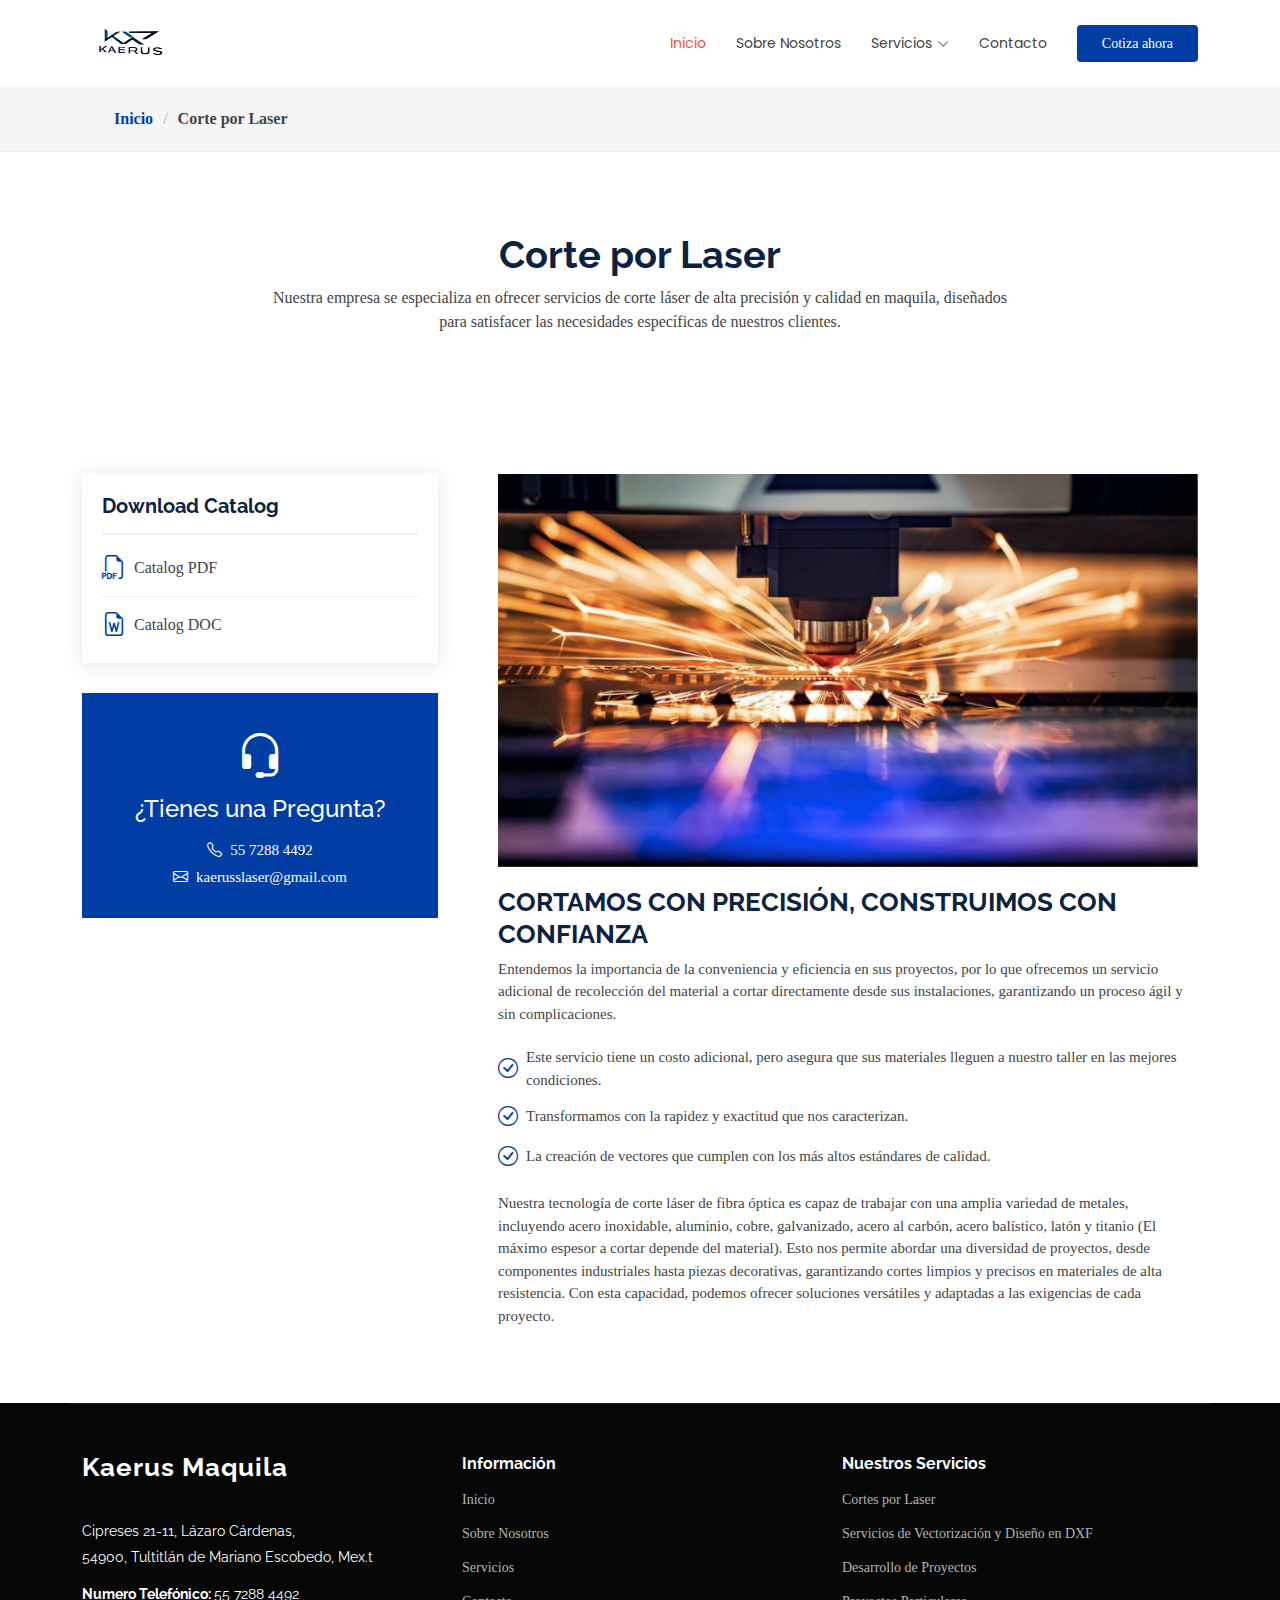
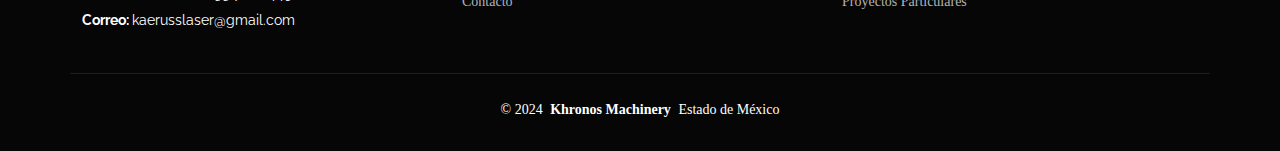
<file: corte_laser.html>
<!DOCTYPE html>
<html lang="en">

<head>
  <meta charset="utf-8">
  <meta content="width=device-width, initial-scale=1.0" name="viewport">
  <title>Service Details - Multi Bootstrap Template</title>
  <meta name="description" content="">
  <meta name="keywords" content="">

  <!-- Favicons -->
  <link href="assets/img/favicon.png" rel="icon">
  <link href="assets/img/apple-touch-icon.png" rel="apple-touch-icon">

  <!-- Fonts -->
  <link href="https://fonts.googleapis.com" rel="preconnect">
  <link href="https://fonts.gstatic.com" rel="preconnect" crossorigin>
  <link href="https://fonts.googleapis.com/css2?family=Roboto:ital,wght@0,100;0,300;0,400;0,500;0,700;0,900;1,100;1,300;1,400;1,500;1,700;1,900&family=Poppins:ital,wght@0,100;0,200;0,300;0,400;0,500;0,600;0,700;0,800;0,900;1,100;1,200;1,300;1,400;1,500;1,600;1,700;1,800;1,900&family=Raleway:ital,wght@0,100;0,200;0,300;0,400;0,500;0,600;0,700;0,800;0,900;1,100;1,200;1,300;1,400;1,500;1,600;1,700;1,800;1,900&display=swap" rel="stylesheet">

  <!-- Vendor CSS Files -->
  <link href="assets/vendor/bootstrap/css/bootstrap.min.css" rel="stylesheet">
  <link href="assets/vendor/bootstrap-icons/bootstrap-icons.css" rel="stylesheet">
  <link href="assets/vendor/aos/aos.css" rel="stylesheet">
  <link href="assets/vendor/swiper/swiper-bundle.min.css" rel="stylesheet">
  <link href="assets/vendor/glightbox/css/glightbox.min.css" rel="stylesheet">

  <!-- Main CSS File -->
  <link href="assets/css/main.css" rel="stylesheet">

  <!-- =======================================================
  * Template Name: Multi
  * Template URL: https://bootstrapmade.com/multi-responsive-bootstrap-template/
  * Updated: Aug 07 2024 with Bootstrap v5.3.3
  * Author: BootstrapMade.com
  * License: https://bootstrapmade.com/license/
  ======================================================== -->
</head>

<body class="service-details-page">

  <header id="header" class="header d-flex align-items-center sticky-top">
    <div class="container-fluid container-xl position-relative d-flex align-items-center">

      <a href="index.html" class="logo d-flex align-items-center me-auto">
        <!-- Uncomment the line below if you also wish to use an image logo -->
        <!-- <img src="assets/img/logo.png" alt=""> -->
        <img src="assets/img/1/logo_Kaerus-removebg-preview.png" alt="Logo Kaerus" width="100"  >
      </a>

      <nav id="navmenu" class="navmenu">
        <ul>
          <li><a href="index.html#hero" class="active">Inicio</a></li>
          <li><a href="index.html#about">Sobre Nosotros</a></li>
          <li class="dropdown"><a href="index.html#services"><span>Servicios</span> <i class="bi bi-chevron-down toggle-dropdown"></i></a>
            <ul>
              <li><a href="corte_laser.html">Corte por Laser</a></li>
              <li><a href="vectorizacion.html">Servicios de Vectorización y Diseño en DXF</a></li>
              <li><a href="desarrollo.html">Desarrollo de Proyectos</a></li>
              <li><a href="particulares.html">Proyectos Particulares</a></li>
            </ul>
          </li>
          <li><a href="index.html#contact">Contacto</a></li>
        </ul>
        <i class="mobile-nav-toggle d-xl-none bi bi-list"></i>
      </nav>
      <a class="btn-getstarted" href="cotiza.html">Cotiza ahora</a>
    </div>
  </header>

  <main class="main">

    <!-- Page Title -->
    <div class="page-title" data-aos="fade">
      <nav class="breadcrumbs">
        <div class="container">
          <ol>
            <li><a href="index.html">Inicio</a></li>
            <li class="current">Corte por Laser</li>
          </ol>
        </div>
      </nav>
      <div class="heading">
        <div class="container">
          <div class="row d-flex justify-content-center text-center">
            <div class="col-lg-8">
              <h1>Corte por Laser</h1>
              <p class="mb-0">Nuestra empresa se especializa en ofrecer servicios de corte láser de alta precisión y calidad en maquila, diseñados para satisfacer las necesidades específicas de nuestros clientes.</p>
            </div>
          </div>
        </div>
      </div>
    </div><!-- End Page Title -->

    <!-- Service Details Section -->
    <section id="service-details" class="service-details section">

      <div class="container">

        <div class="row gy-5">

          <div class="col-lg-4" data-aos="fade-up" data-aos-delay="100">

            <div class="service-box">
              <h4>Download Catalog</h4>
              <div class="download-catalog">
                <a href="#"><i class="bi bi-filetype-pdf"></i><span>Catalog PDF</span></a>
                <a href="#"><i class="bi bi-file-earmark-word"></i><span>Catalog DOC</span></a>
              </div>
            </div><!-- End Services List -->

            <div class="help-box d-flex flex-column justify-content-center align-items-center">
              <i class="bi bi-headset help-icon"></i>
              <h4>¿Tienes una Pregunta?</h4>
              <p class="d-flex align-items-center mt-2 mb-0"><i class="bi bi-telephone me-2"></i> <span>55 7288 4492</span></p>
              <p class="d-flex align-items-center mt-1 mb-0"><i class="bi bi-envelope me-2"></i> <a href="mailto:contact@example.com"> kaerusslaser@gmail.com</a></p>
            </div>

          </div>

          <div class="col-lg-8 ps-lg-5" data-aos="fade-up" data-aos-delay="200">
            <img src="assets/img/1/carrusel_inicio.jpg" alt="" class="img-fluid services-img">
            <h3>CORTAMOS CON PRECISIÓN, CONSTRUIMOS CON CONFIANZA</h3>
            <p>
              Entendemos la importancia de la conveniencia y eficiencia en sus proyectos, por lo que ofrecemos un servicio adicional de recolección del material a cortar directamente desde sus instalaciones, garantizando un proceso ágil y sin complicaciones. 
            </p>
            <ul>
              <li><i class="bi bi-check-circle"></i> <span>Este servicio tiene un costo adicional, pero asegura que sus materiales lleguen a nuestro taller en las mejores condiciones.</span></li>
              <li><i class="bi bi-check-circle"></i> <span>Transformamos con la rapidez y exactitud que nos caracterizan.</span></li>
              <li><i class="bi bi-check-circle"></i> <span>La creación de vectores que cumplen con los más altos estándares de calidad.</span></li>
            </ul>
            <p>
              Nuestra tecnología de corte láser de fibra óptica es capaz de trabajar con una amplia variedad de metales, incluyendo acero inoxidable, aluminio, cobre, galvanizado, acero al carbón, acero balístico, latón y titanio (El máximo espesor a cortar depende del material). Esto nos permite abordar una diversidad de proyectos, desde componentes industriales hasta piezas decorativas, garantizando cortes limpios y precisos en materiales de alta resistencia. Con esta capacidad, podemos ofrecer soluciones versátiles y adaptadas a las exigencias de cada proyecto.
            </p>
            
          </div>

        </div>

      </div>

    </section><!-- /Service Details Section -->

  </main>

  <footer id="footer" class="footer dark-background">

    <div class="container footer-top">
      <div class="row gy-4">
        <div class="col-lg-4 col-md-4 footer-about">
          <a href="index.html" class="logo d-flex align-items-center">
            <span class="sitename">Kaerus Maquila</span>
          </a>
          <div class="footer-contact pt-3">
            <p>Cipreses 21-11, Lázaro Cárdenas,</p>
            <p>54900, Tultitlán de Mariano Escobedo, Mex.t</p>
            <p class="mt-3"><strong>Numero Telefónico: </strong> <span> 55 7288 4492</span></p>
            <p><strong>Correo: </strong> <span>kaerusslaser@gmail.com</span></p>
          </div>
        </div>

        <div class="col-lg-4 col-md-4 footer-links">
          <h4>Información</h4>
          <ul>
            <li><a href="index.html#hero">Inicio</a></li>
            <li><a href="index.html#about">Sobre Nosotros</a></li>
            <li><a href="index.html#services">Servicios</a></li>
            <li><a href="index.html#contact">Contacto</a></li>
          </ul>
        </div>

        <div class="col-lg-4 col-md-4 footer-links">
          <h4>Nuestros Servicios</h4>
          <ul>
            <li><a href="corte_laser.html">Cortes por Laser</a></li>
            <li><a href="vectorizacion.html">Servicios de Vectorización y Diseño en DXF</a></li>
            <li><a href="desarrollo.html">Desarrollo de Proyectos</a></li>
            <li><a href="particulares.html">Proyectos Particulares</a></li>
          </ul>
        </div>


      </div>
    </div>

    <div class="container copyright text-center mt-4">
      <p>© <span>2024</span> <strong class="px-1 sitename">Khronos Machinery</strong> <span>Estado de México</span></p>
      <div class="credits">
        <!-- All the links in the footer should remain intact. -->
        <!-- You can delete the links only if you've purchased the pro version. -->
        <!-- Licensing information: https://bootstrapmade.com/license/ -->
        <!-- Purchase the pro version with working PHP/AJAX contact form: [buy-url] -->
      </div>
    </div>

  </footer>

  <!-- Scroll Top -->
  <a href="#" id="scroll-top" class="scroll-top d-flex align-items-center justify-content-center"><i class="bi bi-arrow-up-short"></i></a>

  <!-- Preloader -->
  <div id="preloader">
    <div></div>
    <div></div>
    <div></div>
    <div></div>
  </div>

  <!-- Vendor JS Files -->
  <script src="assets/vendor/bootstrap/js/bootstrap.bundle.min.js"></script>
  <script src="assets/vendor/php-email-form/validate.js"></script>
  <script src="assets/vendor/aos/aos.js"></script>
  <script src="assets/vendor/purecounter/purecounter_vanilla.js"></script>
  <script src="assets/vendor/swiper/swiper-bundle.min.js"></script>
  <script src="assets/vendor/glightbox/js/glightbox.min.js"></script>
  <script src="assets/vendor/imagesloaded/imagesloaded.pkgd.min.js"></script>
  <script src="assets/vendor/isotope-layout/isotope.pkgd.min.js"></script>

  <!-- Main JS File -->
  <script src="assets/js/main.js"></script>

</body>

</html>
</file>
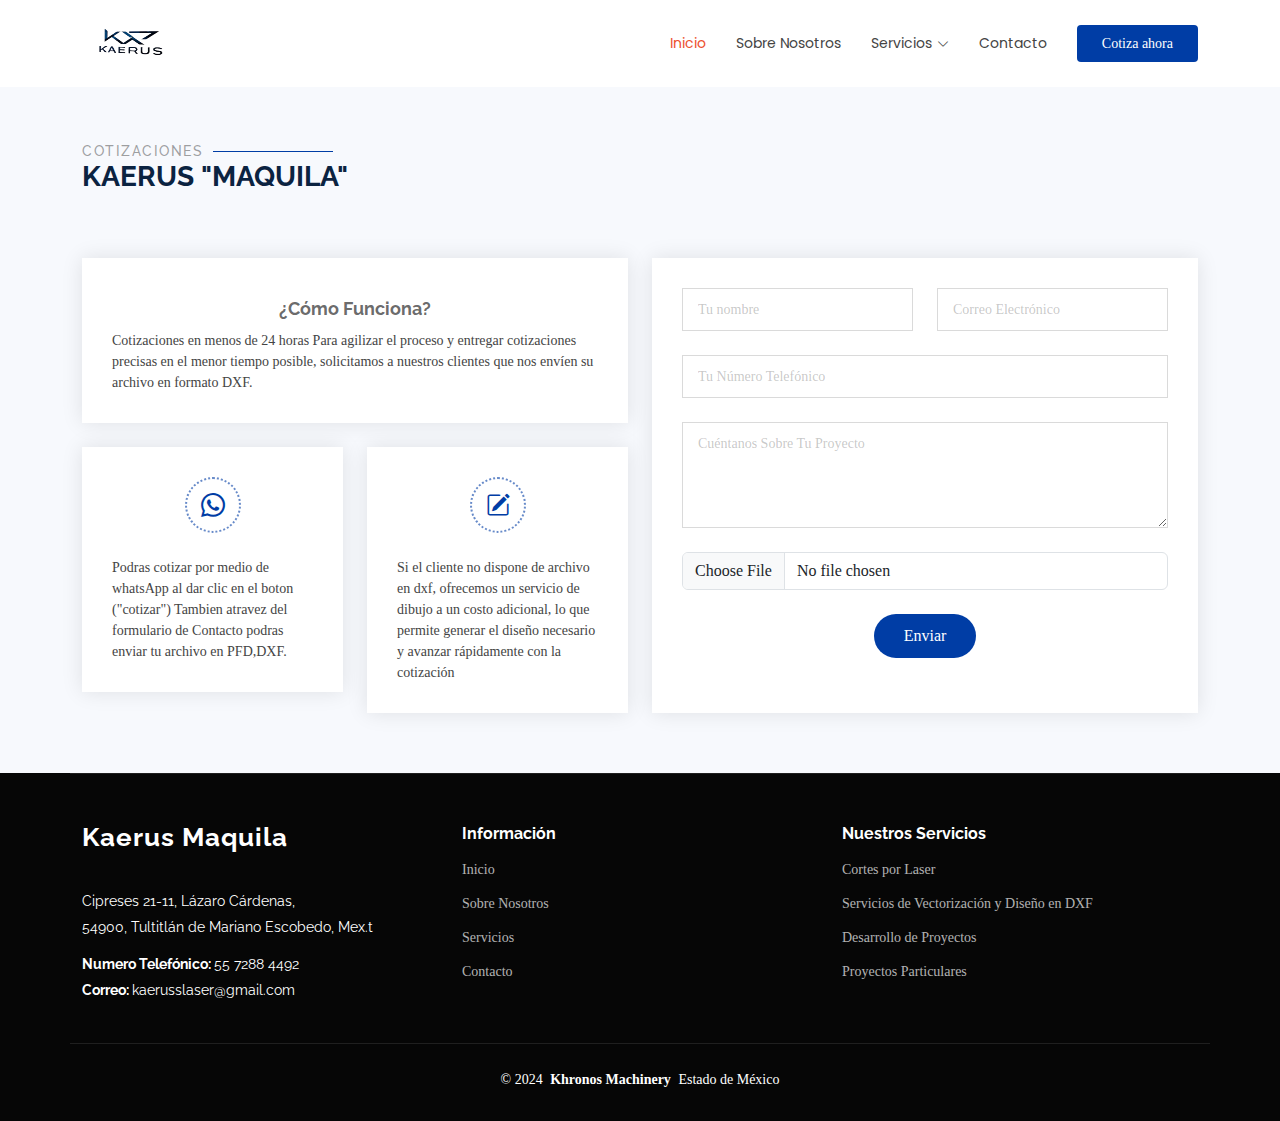
<file: cotiza.html>
<!DOCTYPE html>
<html lang="en">

<head>
  <meta charset="utf-8">
  <meta content="width=device-width, initial-scale=1.0" name="viewport">
  <title>Khronos</title>
  <meta name="description" content="">
  <meta name="keywords" content="">

  <!-- Favicons -->
  <link href="assets/img/favicon.png" rel="icon">
  <link href="assets/img/apple-touch-icon.png" rel="apple-touch-icon">

  <!-- Fonts -->
  <link href="https://fonts.googleapis.com" rel="preconnect">
  <link href="https://fonts.gstatic.com" rel="preconnect" crossorigin>
  <link href="https://fonts.googleapis.com/css2?family=Roboto:ital,wght@0,100;0,300;0,400;0,500;0,700;0,900;1,100;1,300;1,400;1,500;1,700;1,900&family=Poppins:ital,wght@0,100;0,200;0,300;0,400;0,500;0,600;0,700;0,800;0,900;1,100;1,200;1,300;1,400;1,500;1,600;1,700;1,800;1,900&family=Raleway:ital,wght@0,100;0,200;0,300;0,400;0,500;0,600;0,700;0,800;0,900;1,100;1,200;1,300;1,400;1,500;1,600;1,700;1,800;1,900&display=swap" rel="stylesheet">

  <!-- Vendor CSS Files -->
  <link href="assets/vendor/bootstrap/css/bootstrap.min.css" rel="stylesheet">
  <link href="assets/vendor/bootstrap-icons/bootstrap-icons.css" rel="stylesheet">
  <link href="assets/vendor/aos/aos.css" rel="stylesheet">
  <link href="assets/vendor/swiper/swiper-bundle.min.css" rel="stylesheet">
  <link href="assets/vendor/glightbox/css/glightbox.min.css" rel="stylesheet">

  <!-- Main CSS File -->
  <link href="assets/css/main.css" rel="stylesheet">

  <!-- =======================================================
  * Template Name: Multi
  * Template URL: https://bootstrapmade.com/multi-responsive-bootstrap-template/
  * Updated: Aug 07 2024 with Bootstrap v5.3.3
  * Author: BootstrapMade.com
  * License: https://bootstrapmade.com/license/
  ======================================================== -->
</head>

<body class="index-page">

    <header id="header" class="header d-flex align-items-center sticky-top">
        <div class="container-fluid container-xl position-relative d-flex align-items-center">
    
          <a href="index.html" class="logo d-flex align-items-center me-auto">
            <!-- Uncomment the line below if you also wish to use an image logo -->
            <!-- <img src="assets/img/logo.png" alt=""> -->
            <img src="assets/img/1/logo_Kaerus-removebg-preview.png" alt="Logo Kaerus" width="100" >
          </a>
    
          <nav id="navmenu" class="navmenu">
            <ul>
              <li><a href="index.html#hero" class="active">Inicio</a></li>
              <li><a href="index.html#about">Sobre Nosotros</a></li>
              <li class="dropdown"><a href="index.html#services"><span>Servicios</span> <i class="bi bi-chevron-down toggle-dropdown"></i></a>
                <ul>
                  <li><a href="corte_laser.html">Corte por Laser</a></li>
                  <li><a href="vectorizacion.html">Servicios de Vectorización y Diseño en DXF</a></li>
                  <li><a href="desarrollo.html">Desarrollo de Proyectos</a></li>
                  <li><a href="particulares.html">Proyectos Particulares</a></li>
                </ul>
              </li>
              <li><a href="index.html#contact">Contacto</a></li>
            </ul>
            <i class="mobile-nav-toggle d-xl-none bi bi-list"></i>
          </nav>
          <a class="btn-getstarted" href="cotiza.html">Cotiza ahora</a>
        </div>
    </header>

  <main class="main">

    <!-- seccion cotiza -->
    <section id="cotiza" class="contact section light-background">

      <!-- Section Title -->
      <div class="container section-title" data-aos="fade-up">
        <h2>Cotizaciones</h2>
        <div><span>Kaerus "Maquila"</span> <span class="description-title"></span></div>
      </div><!-- End Section Title -->

      <div class="container" data-aos="fade-up" data-aos-delay="100">

        <div class="row gy-4">
          <div class="col-lg-6 ">
            <div class="row gy-4">

              <div class="col-lg-12">
                <div class="info-item d-flex flex-column justify-content-center align-items-center" data-aos="fade-up" data-aos-delay="200" style="padding: 30px; ">
                  <h3>¿Cómo Funciona?</h3>
                  <p>Cotizaciones en menos de 24 horas Para agilizar el proceso y entregar cotizaciones precisas en el menor tiempo posible, solicitamos a nuestros clientes que nos envíen su archivo en formato DXF.</p>
                </div>
              </div><!-- End Info Item -->

              <div class="col-md-6">
                <div class="info-item d-flex flex-column justify-content-center align-items-center" data-aos="fade-up" data-aos-delay="300" style="padding: 30px; ">
                  <i class="bi bi-whatsapp"></i>
                  <br>
                  <p>Podras cotizar por medio de whatsApp al dar clic en el boton ("cotizar") Tambien atravez del formulario de Contacto podras enviar tu archivo en PFD,DXF.</p>
                </div>
              </div><!-- End Info Item -->

              <div class="col-md-6">
                <div class="info-item d-flex flex-column justify-content-center align-items-center" data-aos="fade-up" data-aos-delay="400" style="padding: 30px; ">
                  <i class="bi bi-pencil-square"></i>
                  <br>
                  <p>Si el cliente no dispone de archivo en dxf, ofrecemos un servicio de dibujo a un costo adicional, lo que permite generar el diseño necesario y avanzar rápidamente con la cotización</p>
                </div>
              </div><!-- End Info Item -->

            </div>
          </div>

          <div class="col-lg-6">
            <form action="forms/contact.php" method="post" class="php-email-form" data-aos="fade-up" data-aos-delay="500" enctype="multipart/form-data">
              <div class="row gy-4">
          
                <div class="col-md-6">
                  <input type="text" name="name" class="form-control" placeholder="Tu nombre" required="">
                </div>
          
                <div class="col-md-6">
                  <input type="email" class="form-control" name="email" placeholder="Correo Electrónico" required="">
                </div>
          
                <div class="col-md-12">
                  <input type="text" class="form-control" name="subject" placeholder="Tu Número Telefónico" required="">
                </div>
          
                <div class="col-md-12">
                  <textarea class="form-control" name="message" rows="4" placeholder="Cuéntanos Sobre Tu Proyecto" required=""></textarea>
                </div>
          
                <div class="col-md-12">
                  <input type="file" class="form-control" name="attachment">
                </div>
          
                <div class="col-md-12 text-center">
                  <div class="loading">Cargando...</div>
                  <div class="error-message"></div>
                  <div class="sent-message">¡Tu mensaje ha sido enviado! ¡Gracias!</div>
          
                  <button type="submit">Enviar</button>
                </div>
          
              </div>
            </form>
          </div><!-- End Contact Form -->

        </div>

      </div>

    </section><!-- /FIn de seccion de cotiza -->

  </main>

  <footer id="footer" class="footer dark-background">

    <div class="container footer-top">
      <div class="row gy-4">
        <div class="col-lg-4 col-md-4 footer-about">
          <a href="index.html" class="logo d-flex align-items-center">
            <span class="sitename">Kaerus Maquila</span>
          </a>
          <div class="footer-contact pt-3">
            <p>Cipreses 21-11, Lázaro Cárdenas,</p>
            <p>54900, Tultitlán de Mariano Escobedo, Mex.t</p>
            <p class="mt-3"><strong>Numero Telefónico: </strong> <span> 55 7288 4492</span></p>
            <p><strong>Correo: </strong> <span>kaerusslaser@gmail.com</span></p>
          </div>
        </div>

        <div class="col-lg-4 col-md-4 footer-links">
          <h4>Información</h4>
          <ul>
            <li><a href="index.html#hero">Inicio</a></li>
            <li><a href="index.html#about">Sobre Nosotros</a></li>
            <li><a href="index.html#services">Servicios</a></li>
            <li><a href="index.html#contact">Contacto</a></li>
          </ul>
        </div>

        <div class="col-lg-4 col-md-4 footer-links">
          <h4>Nuestros Servicios</h4>
          <ul>
            <li><a href="corte_laser.html">Cortes por Laser</a></li>
            <li><a href="vectorizacion.html">Servicios de Vectorización y Diseño en DXF</a></li>
            <li><a href="desarrollo.html">Desarrollo de Proyectos</a></li>
            <li><a href="particulares.html">Proyectos Particulares</a></li>
          </ul>
        </div>


      </div>
    </div>

    <div class="container copyright text-center mt-4">
      <p>© <span>2024</span> <strong class="px-1 sitename">Khronos Machinery</strong> <span>Estado de México</span></p>
      <div class="credits">
        <!-- All the links in the footer should remain intact. -->
        <!-- You can delete the links only if you've purchased the pro version. -->
        <!-- Licensing information: https://bootstrapmade.com/license/ -->
        <!-- Purchase the pro version with working PHP/AJAX contact form: [buy-url] -->
      </div>
    </div>

  </footer>

  <!-- Scroll Top -->
  <a href="#" id="scroll-top" class="scroll-top d-flex align-items-center justify-content-center"><i class="bi bi-arrow-up-short"></i></a>

  <!-- Preloader -->
  <div id="preloader">
    <div></div>
    <div></div>
    <div></div>
    <div></div>
  </div>

  <!-- Vendor JS Files -->
  <script src="assets/vendor/bootstrap/js/bootstrap.bundle.min.js"></script>
  <script src="assets/vendor/php-email-form/validate.js"></script>
  <script src="assets/vendor/aos/aos.js"></script>
  <script src="assets/vendor/purecounter/purecounter_vanilla.js"></script>
  <script src="assets/vendor/swiper/swiper-bundle.min.js"></script>
  <script src="assets/vendor/glightbox/js/glightbox.min.js"></script>
  <script src="assets/vendor/imagesloaded/imagesloaded.pkgd.min.js"></script>
  <script src="assets/vendor/isotope-layout/isotope.pkgd.min.js"></script>

  <!-- Main JS File -->
  <script src="assets/js/main.js"></script>

</body>

</html>
</file>
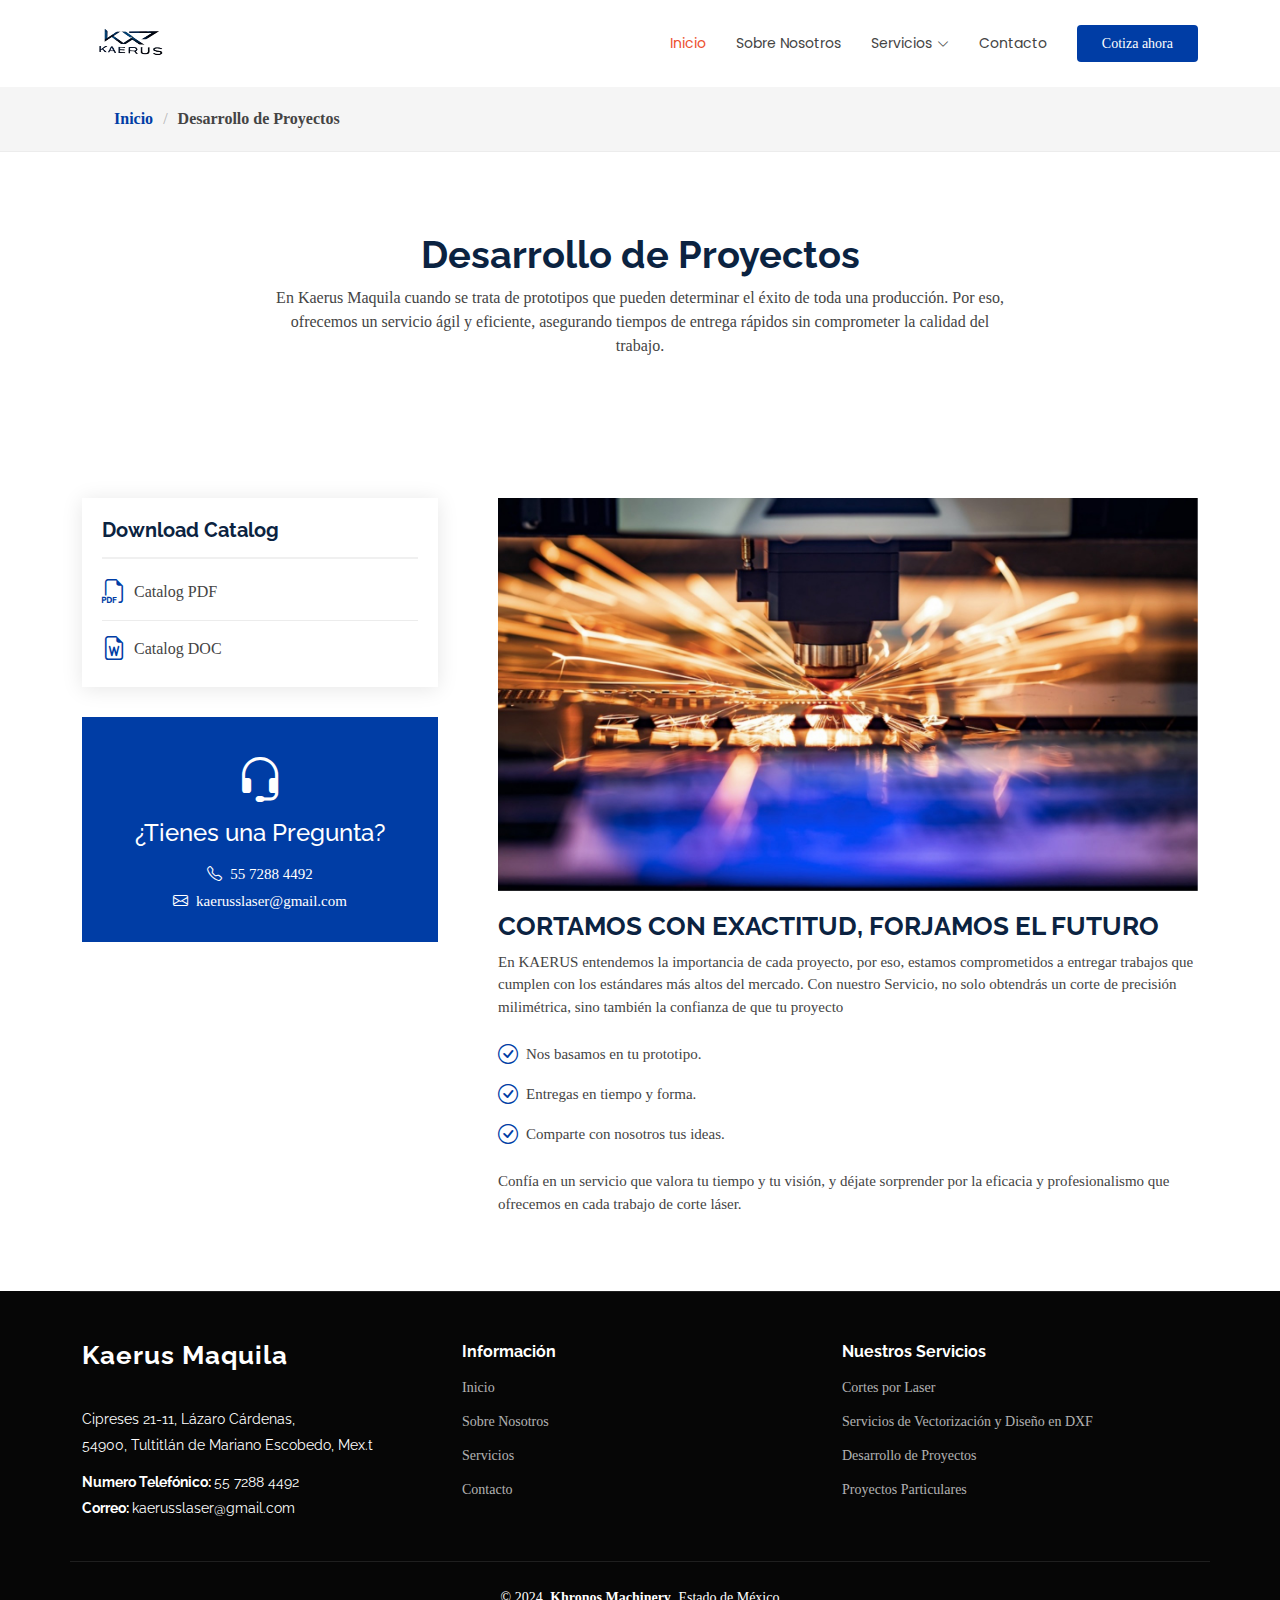
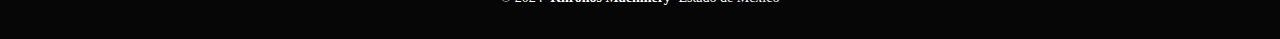
<file: desarrollo.html>
<!DOCTYPE html>
<html lang="en">

<head>
  <meta charset="utf-8">
  <meta content="width=device-width, initial-scale=1.0" name="viewport">
  <title>Service Details - Multi Bootstrap Template</title>
  <meta name="description" content="">
  <meta name="keywords" content="">

  <!-- Favicons -->
  <link href="assets/img/favicon.png" rel="icon">
  <link href="assets/img/apple-touch-icon.png" rel="apple-touch-icon">

  <!-- Fonts -->
  <link href="https://fonts.googleapis.com" rel="preconnect">
  <link href="https://fonts.gstatic.com" rel="preconnect" crossorigin>
  <link href="https://fonts.googleapis.com/css2?family=Roboto:ital,wght@0,100;0,300;0,400;0,500;0,700;0,900;1,100;1,300;1,400;1,500;1,700;1,900&family=Poppins:ital,wght@0,100;0,200;0,300;0,400;0,500;0,600;0,700;0,800;0,900;1,100;1,200;1,300;1,400;1,500;1,600;1,700;1,800;1,900&family=Raleway:ital,wght@0,100;0,200;0,300;0,400;0,500;0,600;0,700;0,800;0,900;1,100;1,200;1,300;1,400;1,500;1,600;1,700;1,800;1,900&display=swap" rel="stylesheet">

  <!-- Vendor CSS Files -->
  <link href="assets/vendor/bootstrap/css/bootstrap.min.css" rel="stylesheet">
  <link href="assets/vendor/bootstrap-icons/bootstrap-icons.css" rel="stylesheet">
  <link href="assets/vendor/aos/aos.css" rel="stylesheet">
  <link href="assets/vendor/swiper/swiper-bundle.min.css" rel="stylesheet">
  <link href="assets/vendor/glightbox/css/glightbox.min.css" rel="stylesheet">

  <!-- Main CSS File -->
  <link href="assets/css/main.css" rel="stylesheet">

  <!-- =======================================================
  * Template Name: Multi
  * Template URL: https://bootstrapmade.com/multi-responsive-bootstrap-template/
  * Updated: Aug 07 2024 with Bootstrap v5.3.3
  * Author: BootstrapMade.com
  * License: https://bootstrapmade.com/license/
  ======================================================== -->
</head>

<body class="service-details-page">

  <header id="header" class="header d-flex align-items-center sticky-top">
    <div class="container-fluid container-xl position-relative d-flex align-items-center">

      <a href="index.html" class="logo d-flex align-items-center me-auto">
        <!-- Uncomment the line below if you also wish to use an image logo -->
        <!-- <img src="assets/img/logo.png" alt=""> -->
        <img src="assets/img/1/logo_Kaerus-removebg-preview.png" alt="Logo Kaerus" width="100"  >
      </a>

      <nav id="navmenu" class="navmenu">
        <ul>
          <li><a href="index.html#hero" class="active">Inicio</a></li>
          <li><a href="index.html#about">Sobre Nosotros</a></li>
          <li class="dropdown"><a href="index.html#services"><span>Servicios</span> <i class="bi bi-chevron-down toggle-dropdown"></i></a>
            <ul>
              <li><a href="corte_laser.html">Corte por Laser</a></li>
              <li><a href="vectorizacion.html">Servicios de Vectorización y Diseño en DXF</a></li>
              <li><a href="desarrollo.html">Desarrollo de Proyectos</a></li>
              <li><a href="particulares.html">Proyectos Particulares</a></li>
            </ul>
          </li>
          <li><a href="index.html#contact">Contacto</a></li>
        </ul>
        <i class="mobile-nav-toggle d-xl-none bi bi-list"></i>
      </nav>
      <a class="btn-getstarted" href="cotiza.html">Cotiza ahora</a>
    </div>
  </header>

  <main class="main">

    <!-- Page Title -->
    <div class="page-title" data-aos="fade">
      <nav class="breadcrumbs">
        <div class="container">
          <ol>
            <li><a href="index.html">Inicio</a></li>
            <li class="current">Desarrollo de Proyectos</li>
          </ol>
        </div>
      </nav>
      <div class="heading">
        <div class="container">
          <div class="row d-flex justify-content-center text-center">
            <div class="col-lg-8">
              <h1>Desarrollo de Proyectos</h1>
              <p class="mb-0">En Kaerus Maquila cuando se trata de prototipos que pueden determinar el éxito de toda una producción. Por eso, ofrecemos un servicio ágil y eficiente, asegurando tiempos de entrega rápidos sin comprometer la calidad del trabajo.
              </p>
            </div>
          </div>
        </div>
      </div>
    </div><!-- End Page Title -->

    <!-- Service Details Section -->
    <section id="service-details" class="service-details section">

      <div class="container">

        <div class="row gy-5">

          <div class="col-lg-4" data-aos="fade-up" data-aos-delay="100">

            <div class="service-box">
              <h4>Download Catalog</h4>
              <div class="download-catalog">
                <a href="#"><i class="bi bi-filetype-pdf"></i><span>Catalog PDF</span></a>
                <a href="#"><i class="bi bi-file-earmark-word"></i><span>Catalog DOC</span></a>
              </div>
            </div><!-- End Services List -->

            <div class="help-box d-flex flex-column justify-content-center align-items-center">
              <i class="bi bi-headset help-icon"></i>
              <h4>¿Tienes una Pregunta?</h4>
              <p class="d-flex align-items-center mt-2 mb-0"><i class="bi bi-telephone me-2"></i> <span>55 7288 4492</span></p>
              <p class="d-flex align-items-center mt-1 mb-0"><i class="bi bi-envelope me-2"></i> <a href="mailto:contact@example.com"> kaerusslaser@gmail.com</a></p>
            </div>

          </div>

          <div class="col-lg-8 ps-lg-5" data-aos="fade-up" data-aos-delay="200">
            <img src="assets/img/1/carrusel_inicio.jpg" alt="" class="img-fluid services-img">
            <h3>CORTAMOS CON EXACTITUD, FORJAMOS EL FUTURO </h3>
            <p>
              En KAERUS entendemos la importancia de cada proyecto, por eso, estamos comprometidos a entregar trabajos que cumplen con los estándares más altos del mercado. Con nuestro Servicio, no solo obtendrás un corte de precisión milimétrica, sino también la confianza de que tu proyecto 
            </p>
            <ul>
              <li><i class="bi bi-check-circle"></i> <span>Nos basamos en tu prototipo.</span></li>
              <li><i class="bi bi-check-circle"></i> <span>Entregas en tiempo y forma.</span></li>
              <li><i class="bi bi-check-circle"></i> <span>Comparte con nosotros tus ideas.</span></li>
            </ul>
            <p>
              Confía en un servicio que valora tu tiempo y tu visión, y déjate sorprender por la eficacia y profesionalismo que ofrecemos en cada trabajo de corte láser.
            </p>
            <p>
              
          
            </p>
          </div>

        </div>

      </div>

    </section><!-- /Service Details Section -->

  </main>

  <footer id="footer" class="footer dark-background">

    <div class="container footer-top">
      <div class="row gy-4">
        <div class="col-lg-4 col-md-4 footer-about">
          <a href="index.html" class="logo d-flex align-items-center">
            <span class="sitename">Kaerus Maquila</span>
          </a>
          <div class="footer-contact pt-3">
            <p>Cipreses 21-11, Lázaro Cárdenas,</p>
            <p>54900, Tultitlán de Mariano Escobedo, Mex.t</p>
            <p class="mt-3"><strong>Numero Telefónico: </strong> <span> 55 7288 4492</span></p>
            <p><strong>Correo: </strong> <span>kaerusslaser@gmail.com</span></p>
          </div>
        </div>

        <div class="col-lg-4 col-md-4 footer-links">
          <h4>Información</h4>
          <ul>
            <li><a href="index.html#hero">Inicio</a></li>
            <li><a href="index.html#about">Sobre Nosotros</a></li>
            <li><a href="index.html#services">Servicios</a></li>
            <li><a href="index.html#contact">Contacto</a></li>
          </ul>
        </div>

        <div class="col-lg-4 col-md-4 footer-links">
          <h4>Nuestros Servicios</h4>
          <ul>
            <li><a href="corte_laser.html">Cortes por Laser</a></li>
            <li><a href="vectorizacion.html">Servicios de Vectorización y Diseño en DXF</a></li>
            <li><a href="desarrollo.html">Desarrollo de Proyectos</a></li>
            <li><a href="particulares.html">Proyectos Particulares</a></li>
          </ul>
        </div>


      </div>
    </div>

    <div class="container copyright text-center mt-4">
      <p>© <span>2024</span> <strong class="px-1 sitename">Khronos Machinery</strong> <span>Estado de México</span></p>
      <div class="credits">
        <!-- All the links in the footer should remain intact. -->
        <!-- You can delete the links only if you've purchased the pro version. -->
        <!-- Licensing information: https://bootstrapmade.com/license/ -->
        <!-- Purchase the pro version with working PHP/AJAX contact form: [buy-url] -->
      </div>
    </div>

  </footer>

  <!-- Scroll Top -->
  <a href="#" id="scroll-top" class="scroll-top d-flex align-items-center justify-content-center"><i class="bi bi-arrow-up-short"></i></a>

  <!-- Preloader -->
  <div id="preloader">
    <div></div>
    <div></div>
    <div></div>
    <div></div>
  </div>

  <!-- Vendor JS Files -->
  <script src="assets/vendor/bootstrap/js/bootstrap.bundle.min.js"></script>
  <script src="assets/vendor/php-email-form/validate.js"></script>
  <script src="assets/vendor/aos/aos.js"></script>
  <script src="assets/vendor/purecounter/purecounter_vanilla.js"></script>
  <script src="assets/vendor/swiper/swiper-bundle.min.js"></script>
  <script src="assets/vendor/glightbox/js/glightbox.min.js"></script>
  <script src="assets/vendor/imagesloaded/imagesloaded.pkgd.min.js"></script>
  <script src="assets/vendor/isotope-layout/isotope.pkgd.min.js"></script>

  <!-- Main JS File -->
  <script src="assets/js/main.js"></script>

</body>

</html>
</file>
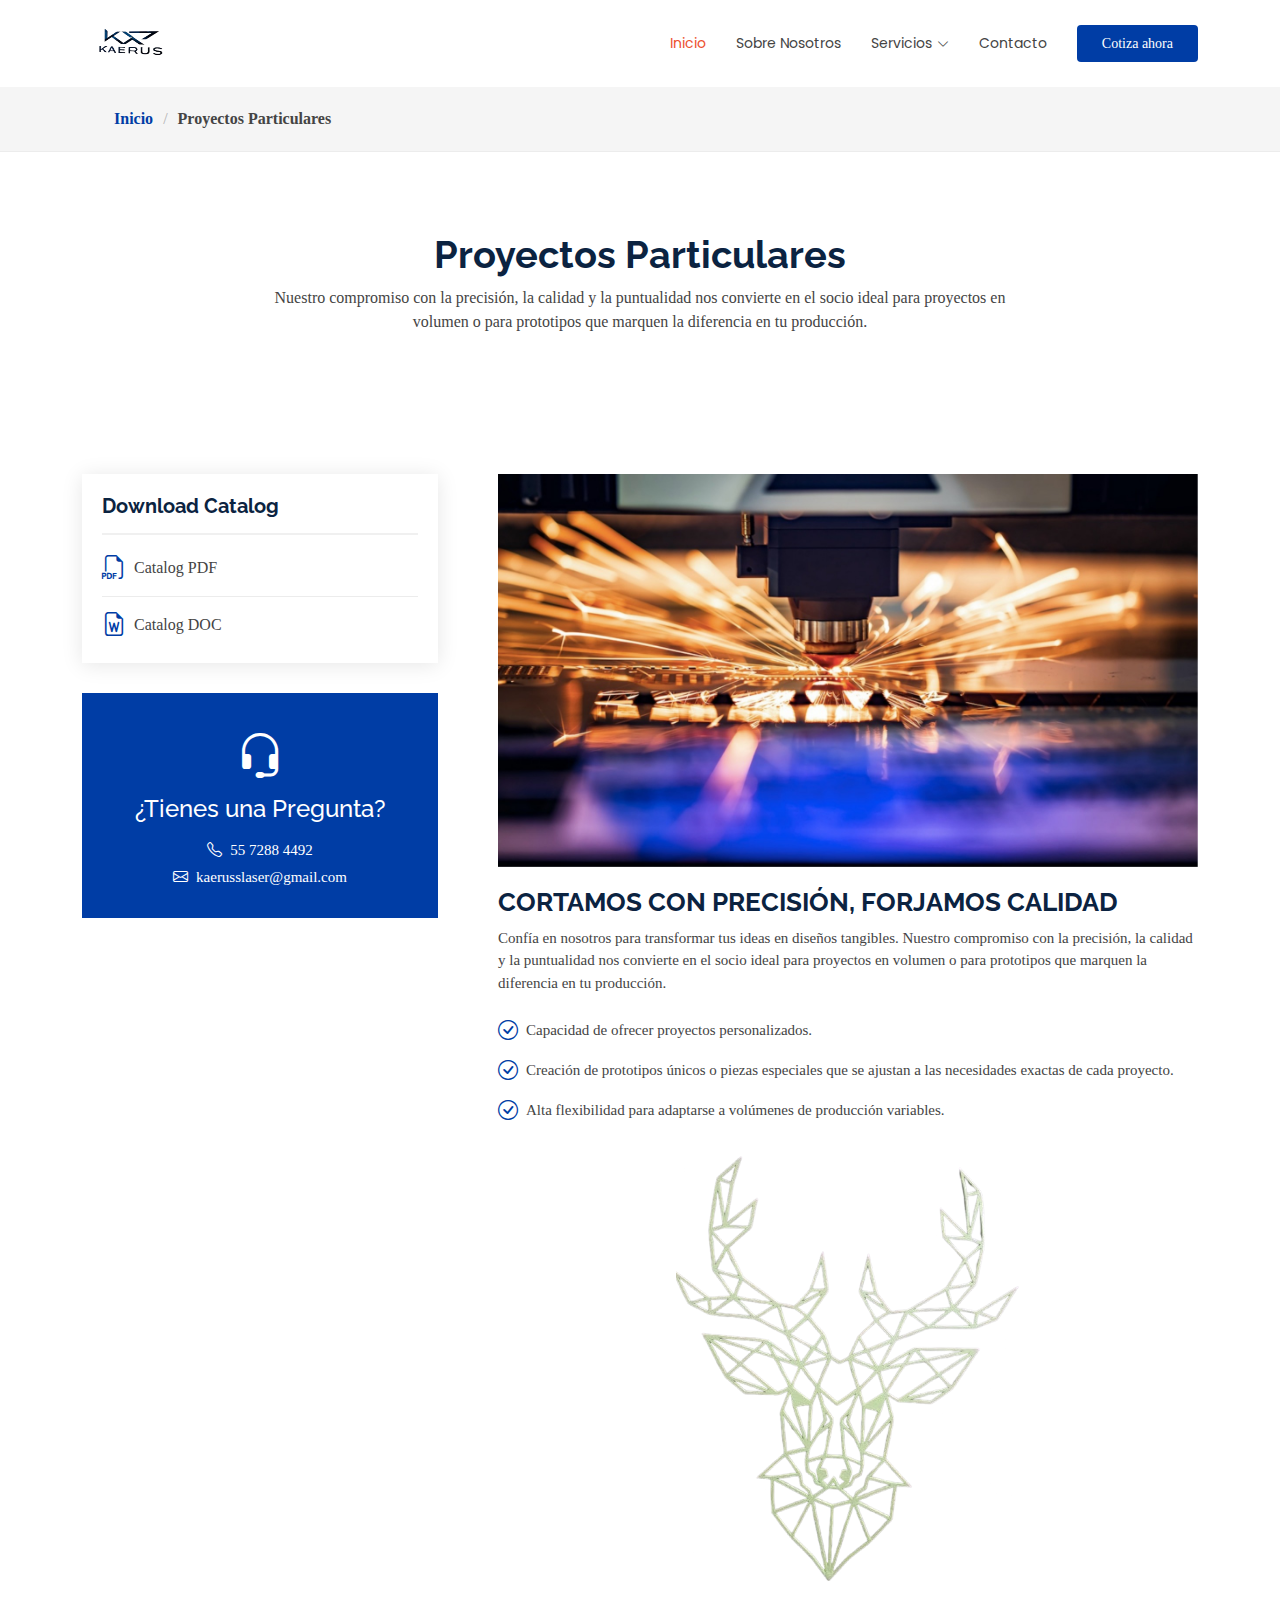
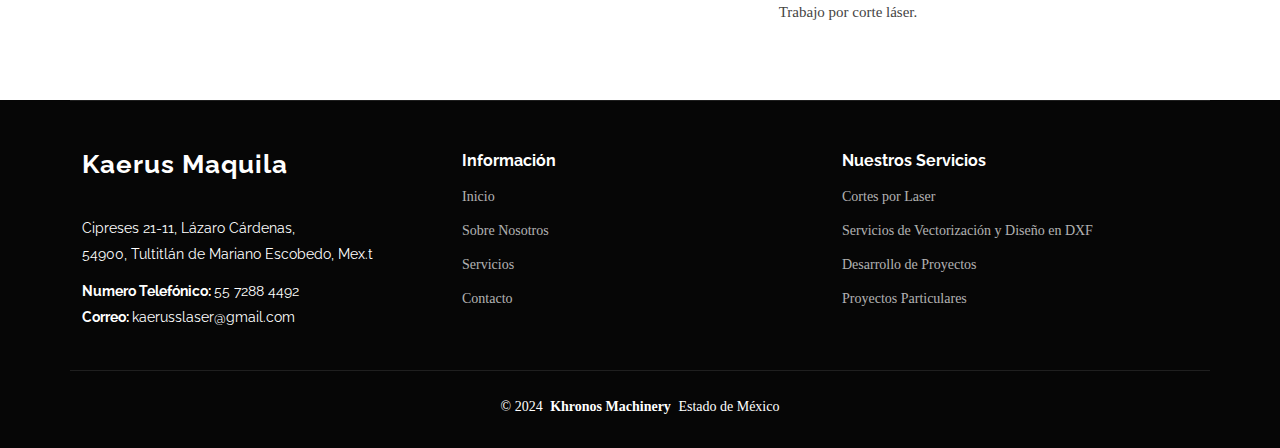
<file: particulares.html>
<!DOCTYPE html>
<html lang="en">

<head>
  <meta charset="utf-8">
  <meta content="width=device-width, initial-scale=1.0" name="viewport">
  <title>Service Details - Multi Bootstrap Template</title>
  <meta name="description" content="">
  <meta name="keywords" content="">

  <!-- Favicons -->
  <link href="assets/img/favicon.png" rel="icon">
  <link href="assets/img/apple-touch-icon.png" rel="apple-touch-icon">

  <!-- Fonts -->
  <link href="https://fonts.googleapis.com" rel="preconnect">
  <link href="https://fonts.gstatic.com" rel="preconnect" crossorigin>
  <link href="https://fonts.googleapis.com/css2?family=Roboto:ital,wght@0,100;0,300;0,400;0,500;0,700;0,900;1,100;1,300;1,400;1,500;1,700;1,900&family=Poppins:ital,wght@0,100;0,200;0,300;0,400;0,500;0,600;0,700;0,800;0,900;1,100;1,200;1,300;1,400;1,500;1,600;1,700;1,800;1,900&family=Raleway:ital,wght@0,100;0,200;0,300;0,400;0,500;0,600;0,700;0,800;0,900;1,100;1,200;1,300;1,400;1,500;1,600;1,700;1,800;1,900&display=swap" rel="stylesheet">

  <!-- Vendor CSS Files -->
  <link href="assets/vendor/bootstrap/css/bootstrap.min.css" rel="stylesheet">
  <link href="assets/vendor/bootstrap-icons/bootstrap-icons.css" rel="stylesheet">
  <link href="assets/vendor/aos/aos.css" rel="stylesheet">
  <link href="assets/vendor/swiper/swiper-bundle.min.css" rel="stylesheet">
  <link href="assets/vendor/glightbox/css/glightbox.min.css" rel="stylesheet">

  <!-- Main CSS File -->
  <link href="assets/css/main.css" rel="stylesheet">

  <!-- =======================================================
  * Template Name: Multi
  * Template URL: https://bootstrapmade.com/multi-responsive-bootstrap-template/
  * Updated: Aug 07 2024 with Bootstrap v5.3.3
  * Author: BootstrapMade.com
  * License: https://bootstrapmade.com/license/
  ======================================================== -->
</head>

<body class="service-details-page">

  <header id="header" class="header d-flex align-items-center sticky-top">
    <div class="container-fluid container-xl position-relative d-flex align-items-center">

      <a href="index.html" class="logo d-flex align-items-center me-auto">
        <!-- Uncomment the line below if you also wish to use an image logo -->
        <!-- <img src="assets/img/logo.png" alt=""> -->
        <img src="assets/img/1/logo_Kaerus-removebg-preview.png" alt="Logo Kaerus" width="100"  >
      </a>

      <nav id="navmenu" class="navmenu">
        <ul>
          <li><a href="index.html#hero" class="active">Inicio</a></li>
          <li><a href="index.html#about">Sobre Nosotros</a></li>
          <li class="dropdown"><a href="index.html#services"><span>Servicios</span> <i class="bi bi-chevron-down toggle-dropdown"></i></a>
            <ul>
              <li><a href="corte_laser.html">Corte por Laser</a></li>
              <li><a href="vectorizacion.html">Servicios de Vectorización y Diseño en DXF</a></li>
              <li><a href="desarrollo.html">Desarrollo de Proyectos</a></li>
              <li><a href="particulares.html">Proyectos Particulares</a></li>
            </ul>
          </li>
          <li><a href="index.html#contact">Contacto</a></li>
        </ul>
        <i class="mobile-nav-toggle d-xl-none bi bi-list"></i>
      </nav>
      <a class="btn-getstarted" href="cotiza.html">Cotiza ahora</a>
    </div>
  </header>

  <main class="main">

    <!-- Page Title -->
    <div class="page-title" data-aos="fade">
      <nav class="breadcrumbs">
        <div class="container">
          <ol>
            <li><a href="index.html">Inicio</a></li>
            <li class="current">Proyectos Particulares</li>
          </ol>
        </div>
      </nav>
      <div class="heading">
        <div class="container">
          <div class="row d-flex justify-content-center text-center">
            <div class="col-lg-8">
              <h1>Proyectos Particulares</h1>
              <p class="mb-0">Nuestro compromiso con la precisión, la calidad y la puntualidad nos convierte en el socio ideal para proyectos en volumen o para prototipos que marquen la diferencia en tu producción.</p>
          </div>
        </div>
      </div>
    </div><!-- End Page Title -->

    <!-- Service Details Section -->
    <section id="service-details" class="service-details section">

      <div class="container">

        <div class="row gy-5">

          <div class="col-lg-4" data-aos="fade-up" data-aos-delay="100">

            <div class="service-box">
              <h4>Download Catalog</h4>
              <div class="download-catalog">
                <a href="#"><i class="bi bi-filetype-pdf"></i><span>Catalog PDF</span></a>
                <a href="#"><i class="bi bi-file-earmark-word"></i><span>Catalog DOC</span></a>
              </div>
            </div><!-- End Services List -->

            <div class="help-box d-flex flex-column justify-content-center align-items-center">
              <i class="bi bi-headset help-icon"></i>
              <h4>¿Tienes una Pregunta?</h4>
              <p class="d-flex align-items-center mt-2 mb-0"><i class="bi bi-telephone me-2"></i> <span>55 7288 4492</span></p>
              <p class="d-flex align-items-center mt-1 mb-0"><i class="bi bi-envelope me-2"></i> <a href="mailto:contact@example.com"> kaerusslaser@gmail.com</a></p>
            </div>

          </div>

          <div class="col-lg-8 ps-lg-5" data-aos="fade-up" data-aos-delay="200">
            <img src="assets/img/1/carrusel_inicio.jpg" alt="" class="img-fluid services-img">
            <h3>CORTAMOS CON PRECISIÓN, FORJAMOS CALIDAD</h3>
            <p>
              Confía en nosotros para transformar tus ideas en diseños tangibles. Nuestro compromiso con la precisión, la calidad y la puntualidad nos convierte en el socio ideal para proyectos en volumen o para prototipos que marquen la diferencia en tu producción.
            </p>
            <ul>
              <li><i class="bi bi-check-circle"></i> <span>Capacidad de ofrecer proyectos personalizados.</span></li>
              <li><i class="bi bi-check-circle"></i> <span>Creación de prototipos únicos o piezas especiales que se ajustan a las necesidades exactas de cada proyecto.</span></li>
              <li><i class="bi bi-check-circle"></i> <span>Alta flexibilidad para adaptarse a volúmenes de producción variables.</span></li>
            </ul>
            <div class="text-center">
              <img src="assets/img/1/imagen1.1.png" alt="" class="img-fluid services-img">
              <p>Trabajo por corte láser.</p>
          </div>
          </div>

        </div>

      </div>

    </section><!-- /Service Details Section -->

  </main>

  <footer id="footer" class="footer dark-background">

    <div class="container footer-top">
      <div class="row gy-4">
        <div class="col-lg-4 col-md-4 footer-about">
          <a href="index.html" class="logo d-flex align-items-center">
            <span class="sitename">Kaerus Maquila</span>
          </a>
          <div class="footer-contact pt-3">
            <p>Cipreses 21-11, Lázaro Cárdenas,</p>
            <p>54900, Tultitlán de Mariano Escobedo, Mex.t</p>
            <p class="mt-3"><strong>Numero Telefónico: </strong> <span> 55 7288 4492</span></p>
            <p><strong>Correo: </strong> <span>kaerusslaser@gmail.com</span></p>
          </div>
        </div>

        <div class="col-lg-4 col-md-4 footer-links">
          <h4>Información</h4>
          <ul>
            <li><a href="index.html#hero">Inicio</a></li>
            <li><a href="index.html#about">Sobre Nosotros</a></li>
            <li><a href="index.html#services">Servicios</a></li>
            <li><a href="index.html#contact">Contacto</a></li>
          </ul>
        </div>

        <div class="col-lg-4 col-md-4 footer-links">
          <h4>Nuestros Servicios</h4>
          <ul>
            <li><a href="corte_laser.html">Cortes por Laser</a></li>
            <li><a href="vectorizacion.html">Servicios de Vectorización y Diseño en DXF</a></li>
            <li><a href="desarrollo.html">Desarrollo de Proyectos</a></li>
            <li><a href="particulares.html">Proyectos Particulares</a></li>
          </ul>
        </div>


      </div>
    </div>

    <div class="container copyright text-center mt-4">
      <p>© <span>2024</span> <strong class="px-1 sitename">Khronos Machinery</strong> <span>Estado de México</span></p>
      <div class="credits">
        <!-- All the links in the footer should remain intact. -->
        <!-- You can delete the links only if you've purchased the pro version. -->
        <!-- Licensing information: https://bootstrapmade.com/license/ -->
        <!-- Purchase the pro version with working PHP/AJAX contact form: [buy-url] -->
      </div>
    </div>

  </footer>

  <!-- Scroll Top -->
  <a href="#" id="scroll-top" class="scroll-top d-flex align-items-center justify-content-center"><i class="bi bi-arrow-up-short"></i></a>

  <!-- Preloader -->
  <div id="preloader">
    <div></div>
    <div></div>
    <div></div>
    <div></div>
  </div>

  <!-- Vendor JS Files -->
  <script src="assets/vendor/bootstrap/js/bootstrap.bundle.min.js"></script>
  <script src="assets/vendor/php-email-form/validate.js"></script>
  <script src="assets/vendor/aos/aos.js"></script>
  <script src="assets/vendor/purecounter/purecounter_vanilla.js"></script>
  <script src="assets/vendor/swiper/swiper-bundle.min.js"></script>
  <script src="assets/vendor/glightbox/js/glightbox.min.js"></script>
  <script src="assets/vendor/imagesloaded/imagesloaded.pkgd.min.js"></script>
  <script src="assets/vendor/isotope-layout/isotope.pkgd.min.js"></script>

  <!-- Main JS File -->
  <script src="assets/js/main.js"></script>

</body>

</html>
</file>
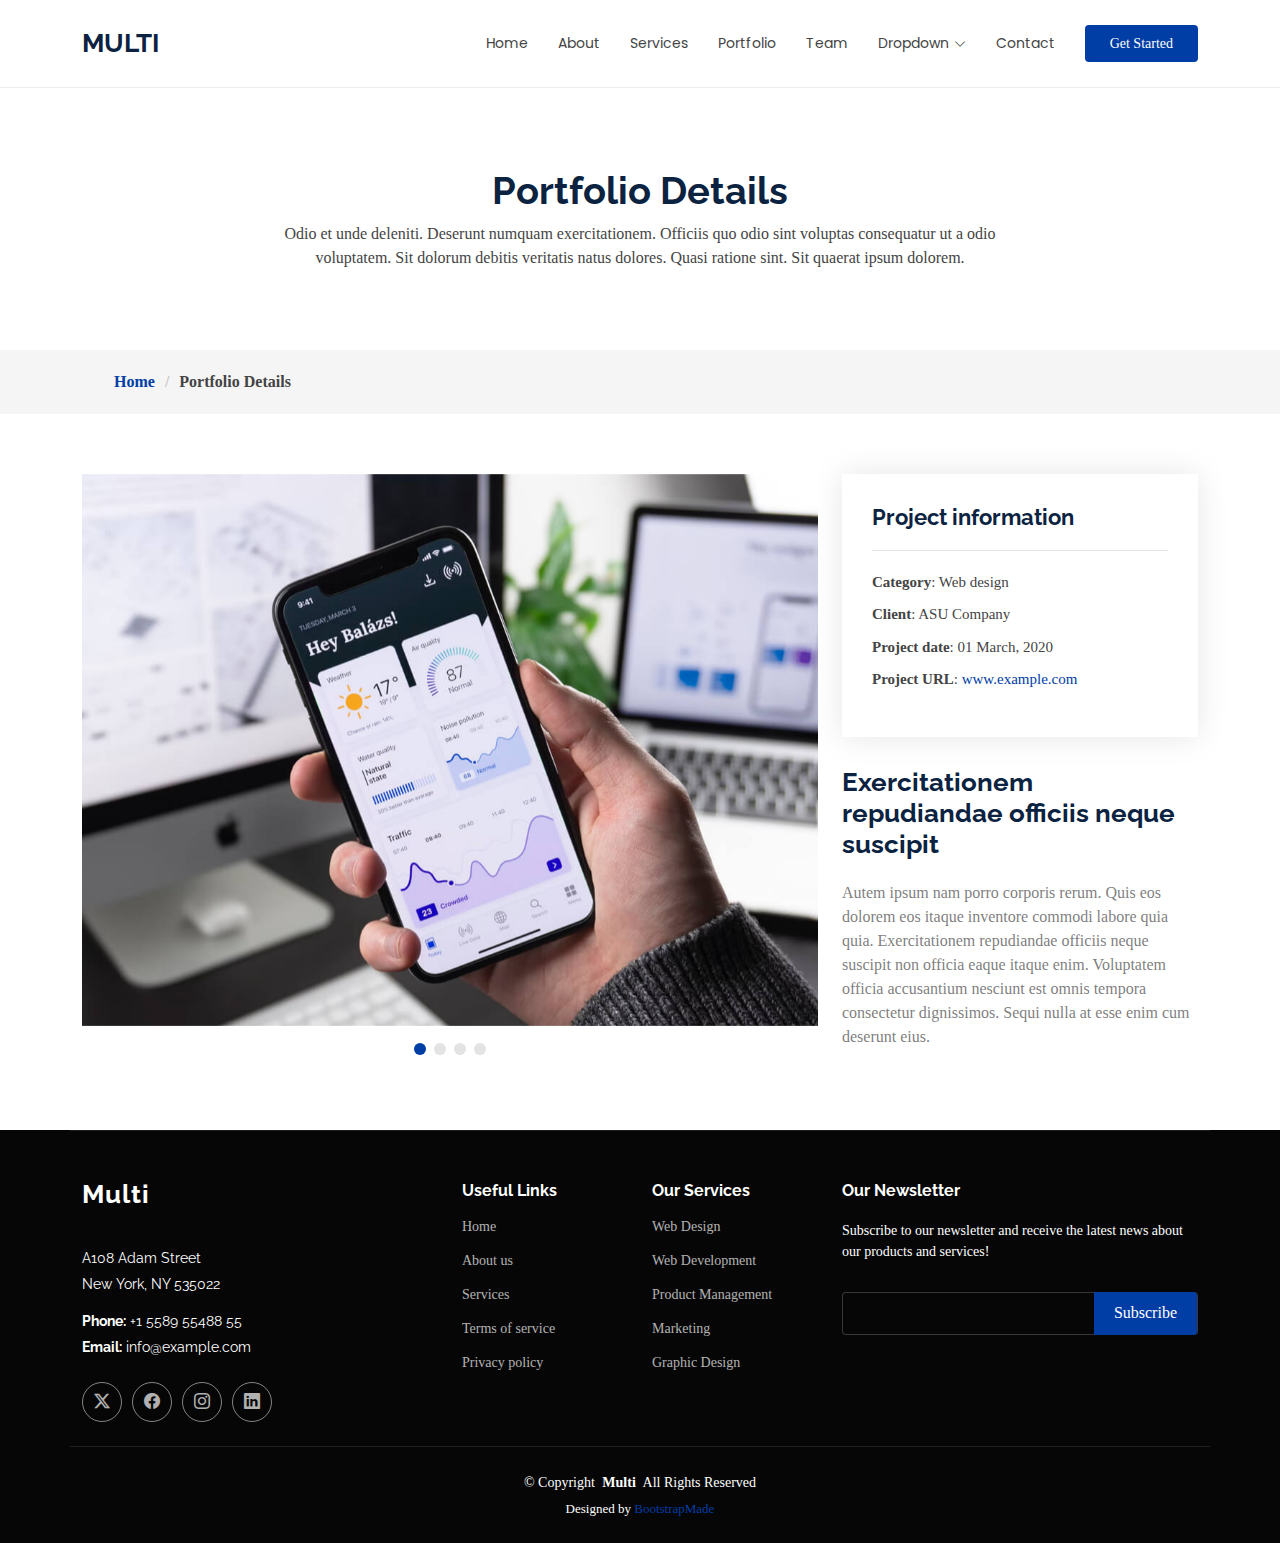
<file: portfolio-details.html>
<!DOCTYPE html>
<html lang="en">

<head>
  <meta charset="utf-8">
  <meta content="width=device-width, initial-scale=1.0" name="viewport">
  <title>Portfolio Details - Multi Bootstrap Template</title>
  <meta name="description" content="">
  <meta name="keywords" content="">

  <!-- Favicons -->
  <link href="assets/img/favicon.png" rel="icon">
  <link href="assets/img/apple-touch-icon.png" rel="apple-touch-icon">

  <!-- Fonts -->
  <link href="https://fonts.googleapis.com" rel="preconnect">
  <link href="https://fonts.gstatic.com" rel="preconnect" crossorigin>
  <link href="https://fonts.googleapis.com/css2?family=Roboto:ital,wght@0,100;0,300;0,400;0,500;0,700;0,900;1,100;1,300;1,400;1,500;1,700;1,900&family=Poppins:ital,wght@0,100;0,200;0,300;0,400;0,500;0,600;0,700;0,800;0,900;1,100;1,200;1,300;1,400;1,500;1,600;1,700;1,800;1,900&family=Raleway:ital,wght@0,100;0,200;0,300;0,400;0,500;0,600;0,700;0,800;0,900;1,100;1,200;1,300;1,400;1,500;1,600;1,700;1,800;1,900&display=swap" rel="stylesheet">

  <!-- Vendor CSS Files -->
  <link href="assets/vendor/bootstrap/css/bootstrap.min.css" rel="stylesheet">
  <link href="assets/vendor/bootstrap-icons/bootstrap-icons.css" rel="stylesheet">
  <link href="assets/vendor/aos/aos.css" rel="stylesheet">
  <link href="assets/vendor/swiper/swiper-bundle.min.css" rel="stylesheet">
  <link href="assets/vendor/glightbox/css/glightbox.min.css" rel="stylesheet">

  <!-- Main CSS File -->
  <link href="assets/css/main.css" rel="stylesheet">

  <!-- =======================================================
  * Template Name: Multi
  * Template URL: https://bootstrapmade.com/multi-responsive-bootstrap-template/
  * Updated: Aug 07 2024 with Bootstrap v5.3.3
  * Author: BootstrapMade.com
  * License: https://bootstrapmade.com/license/
  ======================================================== -->
</head>

<body class="portfolio-details-page">

  <header id="header" class="header d-flex align-items-center sticky-top">
    <div class="container-fluid container-xl position-relative d-flex align-items-center">

      <a href="index.html" class="logo d-flex align-items-center me-auto">
        <!-- Uncomment the line below if you also wish to use an image logo -->
        <!-- <img src="assets/img/logo.png" alt=""> -->
        <h1 class="sitename">Multi</h1>
      </a>

      <nav id="navmenu" class="navmenu">
        <ul>
          <li><a href="#hero">Home</a></li>
          <li><a href="#about">About</a></li>
          <li><a href="#services">Services</a></li>
          <li><a href="#portfolio">Portfolio</a></li>
          <li><a href="#team">Team</a></li>
          <li class="dropdown"><a href="#"><span>Dropdown</span> <i class="bi bi-chevron-down toggle-dropdown"></i></a>
            <ul>
              <li><a href="#">Dropdown 1</a></li>
              <li class="dropdown"><a href="#"><span>Deep Dropdown</span> <i class="bi bi-chevron-down toggle-dropdown"></i></a>
                <ul>
                  <li><a href="#">Deep Dropdown 1</a></li>
                  <li><a href="#">Deep Dropdown 2</a></li>
                  <li><a href="#">Deep Dropdown 3</a></li>
                  <li><a href="#">Deep Dropdown 4</a></li>
                  <li><a href="#">Deep Dropdown 5</a></li>
                </ul>
              </li>
              <li><a href="#">Dropdown 2</a></li>
              <li><a href="#">Dropdown 3</a></li>
              <li><a href="#">Dropdown 4</a></li>
            </ul>
          </li>
          <li><a href="#contact">Contact</a></li>
        </ul>
        <i class="mobile-nav-toggle d-xl-none bi bi-list"></i>
      </nav>

      <a class="btn-getstarted" href="#about">Get Started</a>

    </div>
  </header>

  <main class="main">

    <!-- Page Title -->
    <div class="page-title" data-aos="fade">
      <div class="heading">
        <div class="container">
          <div class="row d-flex justify-content-center text-center">
            <div class="col-lg-8">
              <h1>Portfolio Details</h1>
              <p class="mb-0">Odio et unde deleniti. Deserunt numquam exercitationem. Officiis quo odio sint voluptas consequatur ut a odio voluptatem. Sit dolorum debitis veritatis natus dolores. Quasi ratione sint. Sit quaerat ipsum dolorem.</p>
            </div>
          </div>
        </div>
      </div>
      <nav class="breadcrumbs">
        <div class="container">
          <ol>
            <li><a href="index.html">Home</a></li>
            <li class="current">Portfolio Details</li>
          </ol>
        </div>
      </nav>
    </div><!-- End Page Title -->

    <!-- Portfolio Details Section -->
    <section id="portfolio-details" class="portfolio-details section">

      <div class="container" data-aos="fade-up" data-aos-delay="100">

        <div class="row gy-4">

          <div class="col-lg-8">
            <div class="portfolio-details-slider swiper init-swiper">

              <script type="application/json" class="swiper-config">
                {
                  "loop": true,
                  "speed": 600,
                  "autoplay": {
                    "delay": 5000
                  },
                  "slidesPerView": "auto",
                  "pagination": {
                    "el": ".swiper-pagination",
                    "type": "bullets",
                    "clickable": true
                  }
                }
              </script>

              <div class="swiper-wrapper align-items-center">

                <div class="swiper-slide">
                  <img src="assets/img/portfolio/app-1.jpg" alt="">
                </div>

                <div class="swiper-slide">
                  <img src="assets/img/portfolio/product-1.jpg" alt="">
                </div>

                <div class="swiper-slide">
                  <img src="assets/img/portfolio/branding-1.jpg" alt="">
                </div>

                <div class="swiper-slide">
                  <img src="assets/img/portfolio/books-1.jpg" alt="">
                </div>

              </div>
              <div class="swiper-pagination"></div>
            </div>
          </div>

          <div class="col-lg-4">
            <div class="portfolio-info" data-aos="fade-up" data-aos-delay="200">
              <h3>Project information</h3>
              <ul>
                <li><strong>Category</strong>: Web design</li>
                <li><strong>Client</strong>: ASU Company</li>
                <li><strong>Project date</strong>: 01 March, 2020</li>
                <li><strong>Project URL</strong>: <a href="#">www.example.com</a></li>
              </ul>
            </div>
            <div class="portfolio-description" data-aos="fade-up" data-aos-delay="300">
              <h2>Exercitationem repudiandae officiis neque suscipit</h2>
              <p>
                Autem ipsum nam porro corporis rerum. Quis eos dolorem eos itaque inventore commodi labore quia quia. Exercitationem repudiandae officiis neque suscipit non officia eaque itaque enim. Voluptatem officia accusantium nesciunt est omnis tempora consectetur dignissimos. Sequi nulla at esse enim cum deserunt eius.
              </p>
            </div>
          </div>

        </div>

      </div>

    </section><!-- /Portfolio Details Section -->

  </main>

  <footer id="footer" class="footer dark-background">

    <div class="container footer-top">
      <div class="row gy-4">
        <div class="col-lg-4 col-md-6 footer-about">
          <a href="index.html" class="logo d-flex align-items-center">
            <span class="sitename">Multi</span>
          </a>
          <div class="footer-contact pt-3">
            <p>A108 Adam Street</p>
            <p>New York, NY 535022</p>
            <p class="mt-3"><strong>Phone:</strong> <span>+1 5589 55488 55</span></p>
            <p><strong>Email:</strong> <span>info@example.com</span></p>
          </div>
          <div class="social-links d-flex mt-4">
            <a href=""><i class="bi bi-twitter-x"></i></a>
            <a href=""><i class="bi bi-facebook"></i></a>
            <a href=""><i class="bi bi-instagram"></i></a>
            <a href=""><i class="bi bi-linkedin"></i></a>
          </div>
        </div>

        <div class="col-lg-2 col-md-3 footer-links">
          <h4>Useful Links</h4>
          <ul>
            <li><a href="#">Home</a></li>
            <li><a href="#">About us</a></li>
            <li><a href="#">Services</a></li>
            <li><a href="#">Terms of service</a></li>
            <li><a href="#">Privacy policy</a></li>
          </ul>
        </div>

        <div class="col-lg-2 col-md-3 footer-links">
          <h4>Our Services</h4>
          <ul>
            <li><a href="#">Web Design</a></li>
            <li><a href="#">Web Development</a></li>
            <li><a href="#">Product Management</a></li>
            <li><a href="#">Marketing</a></li>
            <li><a href="#">Graphic Design</a></li>
          </ul>
        </div>

        <div class="col-lg-4 col-md-12 footer-newsletter">
          <h4>Our Newsletter</h4>
          <p>Subscribe to our newsletter and receive the latest news about our products and services!</p>
          <form action="forms/newsletter.php" method="post" class="php-email-form">
            <div class="newsletter-form"><input type="email" name="email"><input type="submit" value="Subscribe"></div>
            <div class="loading">Loading</div>
            <div class="error-message"></div>
            <div class="sent-message">Your subscription request has been sent. Thank you!</div>
          </form>
        </div>

      </div>
    </div>

    <div class="container copyright text-center mt-4">
      <p>© <span>Copyright</span> <strong class="px-1 sitename">Multi</strong> <span>All Rights Reserved</span></p>
      <div class="credits">
        <!-- All the links in the footer should remain intact. -->
        <!-- You can delete the links only if you've purchased the pro version. -->
        <!-- Licensing information: https://bootstrapmade.com/license/ -->
        <!-- Purchase the pro version with working PHP/AJAX contact form: [buy-url] -->
        Designed by <a href="https://bootstrapmade.com/">BootstrapMade</a>
      </div>
    </div>

  </footer>

  <!-- Scroll Top -->
  <a href="#" id="scroll-top" class="scroll-top d-flex align-items-center justify-content-center"><i class="bi bi-arrow-up-short"></i></a>

  <!-- Preloader -->
  <div id="preloader">
    <div></div>
    <div></div>
    <div></div>
    <div></div>
  </div>

  <!-- Vendor JS Files -->
  <script src="assets/vendor/bootstrap/js/bootstrap.bundle.min.js"></script>
  <script src="assets/vendor/php-email-form/validate.js"></script>
  <script src="assets/vendor/aos/aos.js"></script>
  <script src="assets/vendor/purecounter/purecounter_vanilla.js"></script>
  <script src="assets/vendor/swiper/swiper-bundle.min.js"></script>
  <script src="assets/vendor/glightbox/js/glightbox.min.js"></script>
  <script src="assets/vendor/imagesloaded/imagesloaded.pkgd.min.js"></script>
  <script src="assets/vendor/isotope-layout/isotope.pkgd.min.js"></script>

  <!-- Main JS File -->
  <script src="assets/js/main.js"></script>

</body>

</html>
</file>
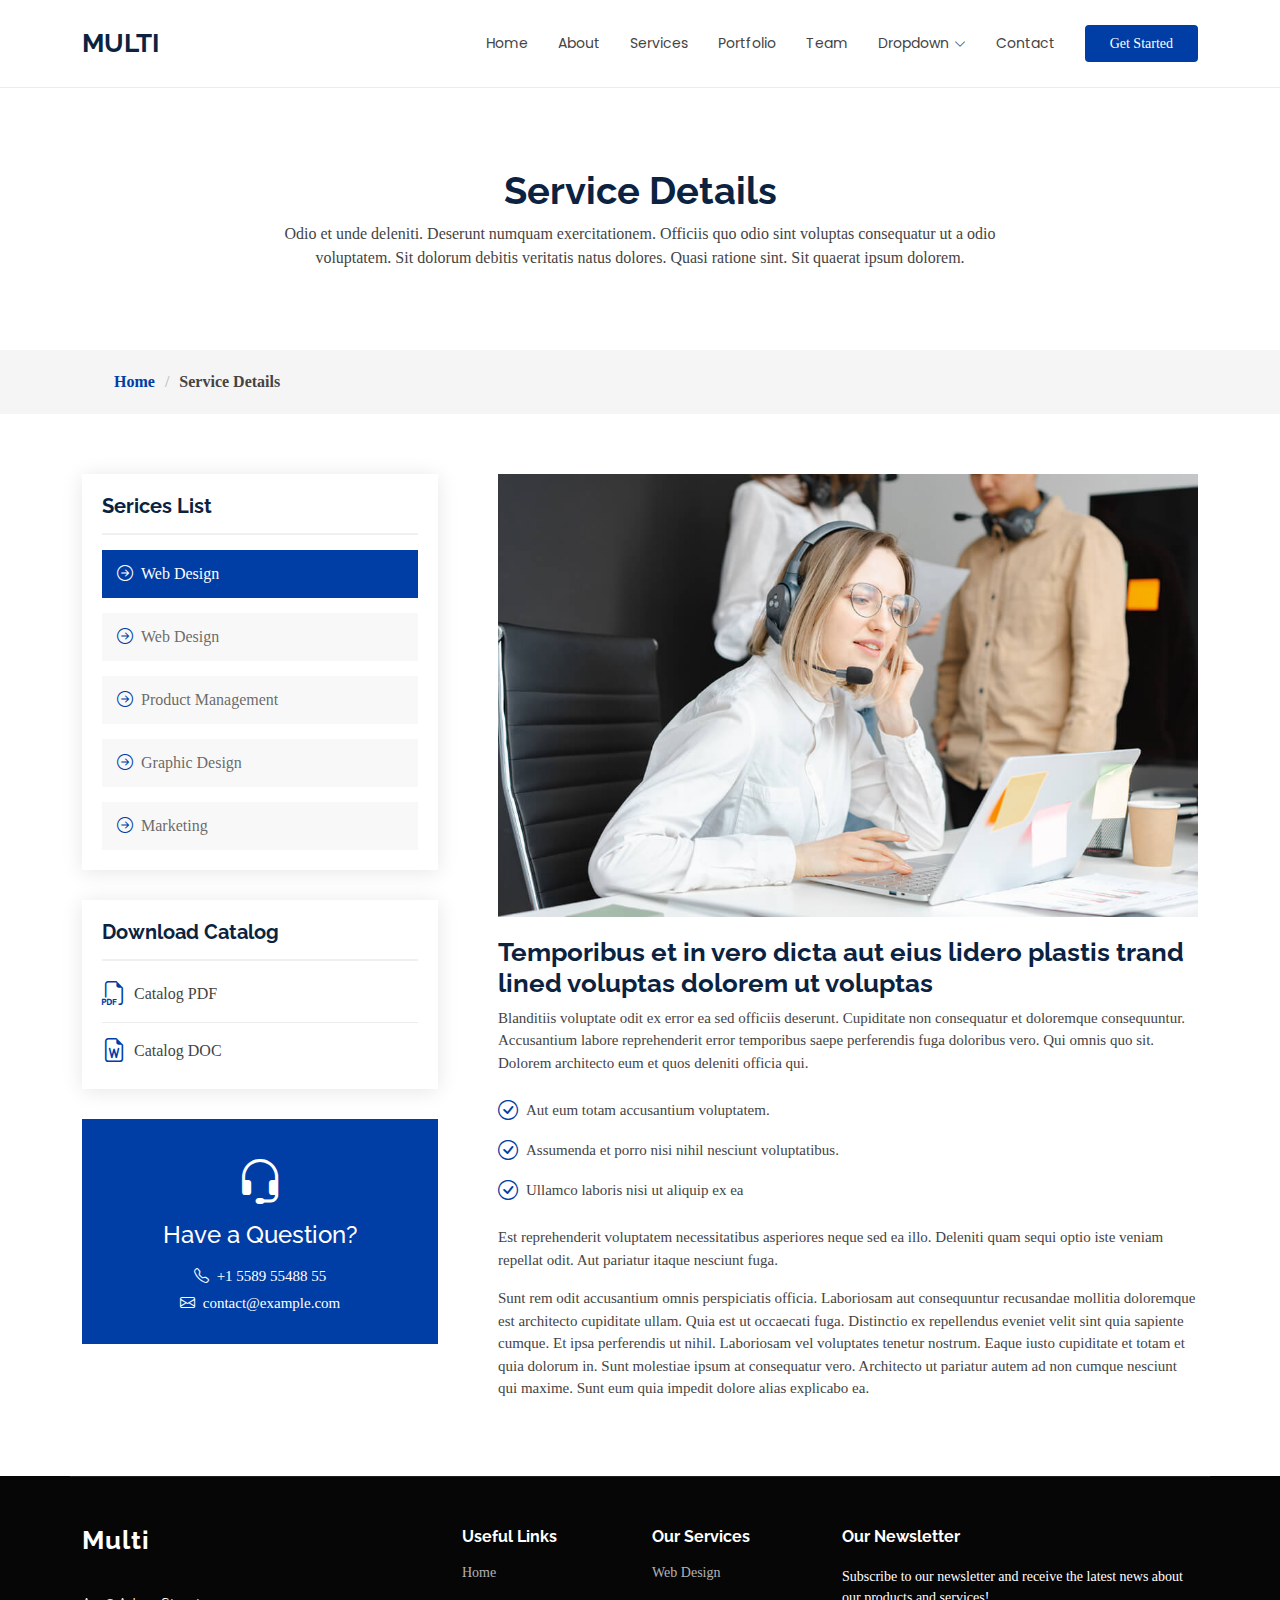
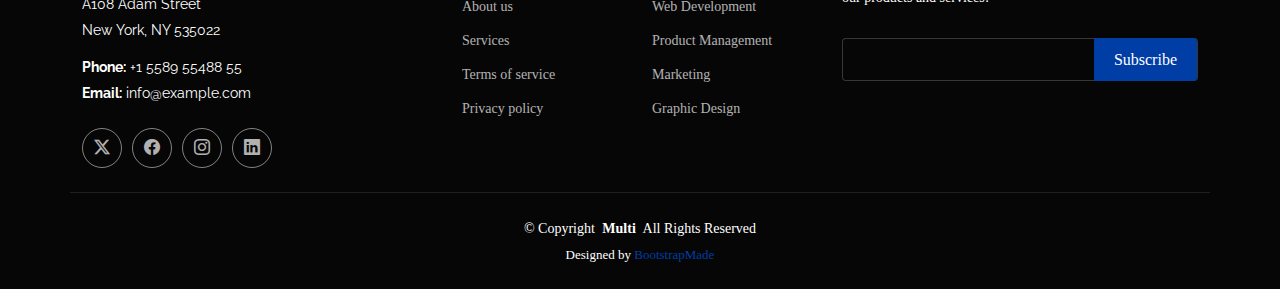
<file: service-details.html>
<!DOCTYPE html>
<html lang="en">

<head>
  <meta charset="utf-8">
  <meta content="width=device-width, initial-scale=1.0" name="viewport">
  <title>Service Details - Multi Bootstrap Template</title>
  <meta name="description" content="">
  <meta name="keywords" content="">

  <!-- Favicons -->
  <link href="assets/img/favicon.png" rel="icon">
  <link href="assets/img/apple-touch-icon.png" rel="apple-touch-icon">

  <!-- Fonts -->
  <link href="https://fonts.googleapis.com" rel="preconnect">
  <link href="https://fonts.gstatic.com" rel="preconnect" crossorigin>
  <link href="https://fonts.googleapis.com/css2?family=Roboto:ital,wght@0,100;0,300;0,400;0,500;0,700;0,900;1,100;1,300;1,400;1,500;1,700;1,900&family=Poppins:ital,wght@0,100;0,200;0,300;0,400;0,500;0,600;0,700;0,800;0,900;1,100;1,200;1,300;1,400;1,500;1,600;1,700;1,800;1,900&family=Raleway:ital,wght@0,100;0,200;0,300;0,400;0,500;0,600;0,700;0,800;0,900;1,100;1,200;1,300;1,400;1,500;1,600;1,700;1,800;1,900&display=swap" rel="stylesheet">

  <!-- Vendor CSS Files -->
  <link href="assets/vendor/bootstrap/css/bootstrap.min.css" rel="stylesheet">
  <link href="assets/vendor/bootstrap-icons/bootstrap-icons.css" rel="stylesheet">
  <link href="assets/vendor/aos/aos.css" rel="stylesheet">
  <link href="assets/vendor/swiper/swiper-bundle.min.css" rel="stylesheet">
  <link href="assets/vendor/glightbox/css/glightbox.min.css" rel="stylesheet">

  <!-- Main CSS File -->
  <link href="assets/css/main.css" rel="stylesheet">

  <!-- =======================================================
  * Template Name: Multi
  * Template URL: https://bootstrapmade.com/multi-responsive-bootstrap-template/
  * Updated: Aug 07 2024 with Bootstrap v5.3.3
  * Author: BootstrapMade.com
  * License: https://bootstrapmade.com/license/
  ======================================================== -->
</head>

<body class="service-details-page">

  <header id="header" class="header d-flex align-items-center sticky-top">
    <div class="container-fluid container-xl position-relative d-flex align-items-center">

      <a href="index.html" class="logo d-flex align-items-center me-auto">
        <!-- Uncomment the line below if you also wish to use an image logo -->
        <!-- <img src="assets/img/logo.png" alt=""> -->
        <h1 class="sitename">Multi</h1>
      </a>

      <nav id="navmenu" class="navmenu">
        <ul>
          <li><a href="#hero">Home</a></li>
          <li><a href="#about">About</a></li>
          <li><a href="#services">Services</a></li>
          <li><a href="#portfolio">Portfolio</a></li>
          <li><a href="#team">Team</a></li>
          <li class="dropdown"><a href="#"><span>Dropdown</span> <i class="bi bi-chevron-down toggle-dropdown"></i></a>
            <ul>
              <li><a href="#">Dropdown 1</a></li>
              <li class="dropdown"><a href="#"><span>Deep Dropdown</span> <i class="bi bi-chevron-down toggle-dropdown"></i></a>
                <ul>
                  <li><a href="#">Deep Dropdown 1</a></li>
                  <li><a href="#">Deep Dropdown 2</a></li>
                  <li><a href="#">Deep Dropdown 3</a></li>
                  <li><a href="#">Deep Dropdown 4</a></li>
                  <li><a href="#">Deep Dropdown 5</a></li>
                </ul>
              </li>
              <li><a href="#">Dropdown 2</a></li>
              <li><a href="#">Dropdown 3</a></li>
              <li><a href="#">Dropdown 4</a></li>
            </ul>
          </li>
          <li><a href="#contact">Contact</a></li>
        </ul>
        <i class="mobile-nav-toggle d-xl-none bi bi-list"></i>
      </nav>

      <a class="btn-getstarted" href="#about">Get Started</a>

    </div>
  </header>

  <main class="main">

    <!-- Page Title -->
    <div class="page-title" data-aos="fade">
      <div class="heading">
        <div class="container">
          <div class="row d-flex justify-content-center text-center">
            <div class="col-lg-8">
              <h1>Service Details</h1>
              <p class="mb-0">Odio et unde deleniti. Deserunt numquam exercitationem. Officiis quo odio sint voluptas consequatur ut a odio voluptatem. Sit dolorum debitis veritatis natus dolores. Quasi ratione sint. Sit quaerat ipsum dolorem.</p>
            </div>
          </div>
        </div>
      </div>
      <nav class="breadcrumbs">
        <div class="container">
          <ol>
            <li><a href="index.html">Home</a></li>
            <li class="current">Service Details</li>
          </ol>
        </div>
      </nav>
    </div><!-- End Page Title -->

    <!-- Service Details Section -->
    <section id="service-details" class="service-details section">

      <div class="container">

        <div class="row gy-5">

          <div class="col-lg-4" data-aos="fade-up" data-aos-delay="100">

            <div class="service-box">
              <h4>Serices List</h4>
              <div class="services-list">
                <a href="#" class="active"><i class="bi bi-arrow-right-circle"></i><span>Web Design</span></a>
                <a href="#"><i class="bi bi-arrow-right-circle"></i><span>Web Design</span></a>
                <a href="#"><i class="bi bi-arrow-right-circle"></i><span>Product Management</span></a>
                <a href="#"><i class="bi bi-arrow-right-circle"></i><span>Graphic Design</span></a>
                <a href="#"><i class="bi bi-arrow-right-circle"></i><span>Marketing</span></a>
              </div>
            </div><!-- End Services List -->

            <div class="service-box">
              <h4>Download Catalog</h4>
              <div class="download-catalog">
                <a href="#"><i class="bi bi-filetype-pdf"></i><span>Catalog PDF</span></a>
                <a href="#"><i class="bi bi-file-earmark-word"></i><span>Catalog DOC</span></a>
              </div>
            </div><!-- End Services List -->

            <div class="help-box d-flex flex-column justify-content-center align-items-center">
              <i class="bi bi-headset help-icon"></i>
              <h4>Have a Question?</h4>
              <p class="d-flex align-items-center mt-2 mb-0"><i class="bi bi-telephone me-2"></i> <span>+1 5589 55488 55</span></p>
              <p class="d-flex align-items-center mt-1 mb-0"><i class="bi bi-envelope me-2"></i> <a href="mailto:contact@example.com">contact@example.com</a></p>
            </div>

          </div>

          <div class="col-lg-8 ps-lg-5" data-aos="fade-up" data-aos-delay="200">
            <img src="assets/img/services.jpg" alt="" class="img-fluid services-img">
            <h3>Temporibus et in vero dicta aut eius lidero plastis trand lined voluptas dolorem ut voluptas</h3>
            <p>
              Blanditiis voluptate odit ex error ea sed officiis deserunt. Cupiditate non consequatur et doloremque consequuntur. Accusantium labore reprehenderit error temporibus saepe perferendis fuga doloribus vero. Qui omnis quo sit. Dolorem architecto eum et quos deleniti officia qui.
            </p>
            <ul>
              <li><i class="bi bi-check-circle"></i> <span>Aut eum totam accusantium voluptatem.</span></li>
              <li><i class="bi bi-check-circle"></i> <span>Assumenda et porro nisi nihil nesciunt voluptatibus.</span></li>
              <li><i class="bi bi-check-circle"></i> <span>Ullamco laboris nisi ut aliquip ex ea</span></li>
            </ul>
            <p>
              Est reprehenderit voluptatem necessitatibus asperiores neque sed ea illo. Deleniti quam sequi optio iste veniam repellat odit. Aut pariatur itaque nesciunt fuga.
            </p>
            <p>
              Sunt rem odit accusantium omnis perspiciatis officia. Laboriosam aut consequuntur recusandae mollitia doloremque est architecto cupiditate ullam. Quia est ut occaecati fuga. Distinctio ex repellendus eveniet velit sint quia sapiente cumque. Et ipsa perferendis ut nihil. Laboriosam vel voluptates tenetur nostrum. Eaque iusto cupiditate et totam et quia dolorum in. Sunt molestiae ipsum at consequatur vero. Architecto ut pariatur autem ad non cumque nesciunt qui maxime. Sunt eum quia impedit dolore alias explicabo ea.
            </p>
          </div>

        </div>

      </div>

    </section><!-- /Service Details Section -->

  </main>

  <footer id="footer" class="footer dark-background">

    <div class="container footer-top">
      <div class="row gy-4">
        <div class="col-lg-4 col-md-6 footer-about">
          <a href="index.html" class="logo d-flex align-items-center">
            <span class="sitename">Multi</span>
          </a>
          <div class="footer-contact pt-3">
            <p>A108 Adam Street</p>
            <p>New York, NY 535022</p>
            <p class="mt-3"><strong>Phone:</strong> <span>+1 5589 55488 55</span></p>
            <p><strong>Email:</strong> <span>info@example.com</span></p>
          </div>
          <div class="social-links d-flex mt-4">
            <a href=""><i class="bi bi-twitter-x"></i></a>
            <a href=""><i class="bi bi-facebook"></i></a>
            <a href=""><i class="bi bi-instagram"></i></a>
            <a href=""><i class="bi bi-linkedin"></i></a>
          </div>
        </div>

        <div class="col-lg-2 col-md-3 footer-links">
          <h4>Useful Links</h4>
          <ul>
            <li><a href="#">Home</a></li>
            <li><a href="#">About us</a></li>
            <li><a href="#">Services</a></li>
            <li><a href="#">Terms of service</a></li>
            <li><a href="#">Privacy policy</a></li>
          </ul>
        </div>

        <div class="col-lg-2 col-md-3 footer-links">
          <h4>Our Services</h4>
          <ul>
            <li><a href="#">Web Design</a></li>
            <li><a href="#">Web Development</a></li>
            <li><a href="#">Product Management</a></li>
            <li><a href="#">Marketing</a></li>
            <li><a href="#">Graphic Design</a></li>
          </ul>
        </div>

        <div class="col-lg-4 col-md-12 footer-newsletter">
          <h4>Our Newsletter</h4>
          <p>Subscribe to our newsletter and receive the latest news about our products and services!</p>
          <form action="forms/newsletter.php" method="post" class="php-email-form">
            <div class="newsletter-form"><input type="email" name="email"><input type="submit" value="Subscribe"></div>
            <div class="loading">Loading</div>
            <div class="error-message"></div>
            <div class="sent-message">Your subscription request has been sent. Thank you!</div>
          </form>
        </div>

      </div>
    </div>

    <div class="container copyright text-center mt-4">
      <p>© <span>Copyright</span> <strong class="px-1 sitename">Multi</strong> <span>All Rights Reserved</span></p>
      <div class="credits">
        <!-- All the links in the footer should remain intact. -->
        <!-- You can delete the links only if you've purchased the pro version. -->
        <!-- Licensing information: https://bootstrapmade.com/license/ -->
        <!-- Purchase the pro version with working PHP/AJAX contact form: [buy-url] -->
        Designed by <a href="https://bootstrapmade.com/">BootstrapMade</a>
      </div>
    </div>

  </footer>

  <!-- Scroll Top -->
  <a href="#" id="scroll-top" class="scroll-top d-flex align-items-center justify-content-center"><i class="bi bi-arrow-up-short"></i></a>

  <!-- Preloader -->
  <div id="preloader">
    <div></div>
    <div></div>
    <div></div>
    <div></div>
  </div>

  <!-- Vendor JS Files -->
  <script src="assets/vendor/bootstrap/js/bootstrap.bundle.min.js"></script>
  <script src="assets/vendor/php-email-form/validate.js"></script>
  <script src="assets/vendor/aos/aos.js"></script>
  <script src="assets/vendor/purecounter/purecounter_vanilla.js"></script>
  <script src="assets/vendor/swiper/swiper-bundle.min.js"></script>
  <script src="assets/vendor/glightbox/js/glightbox.min.js"></script>
  <script src="assets/vendor/imagesloaded/imagesloaded.pkgd.min.js"></script>
  <script src="assets/vendor/isotope-layout/isotope.pkgd.min.js"></script>

  <!-- Main JS File -->
  <script src="assets/js/main.js"></script>

</body>

</html>
</file>
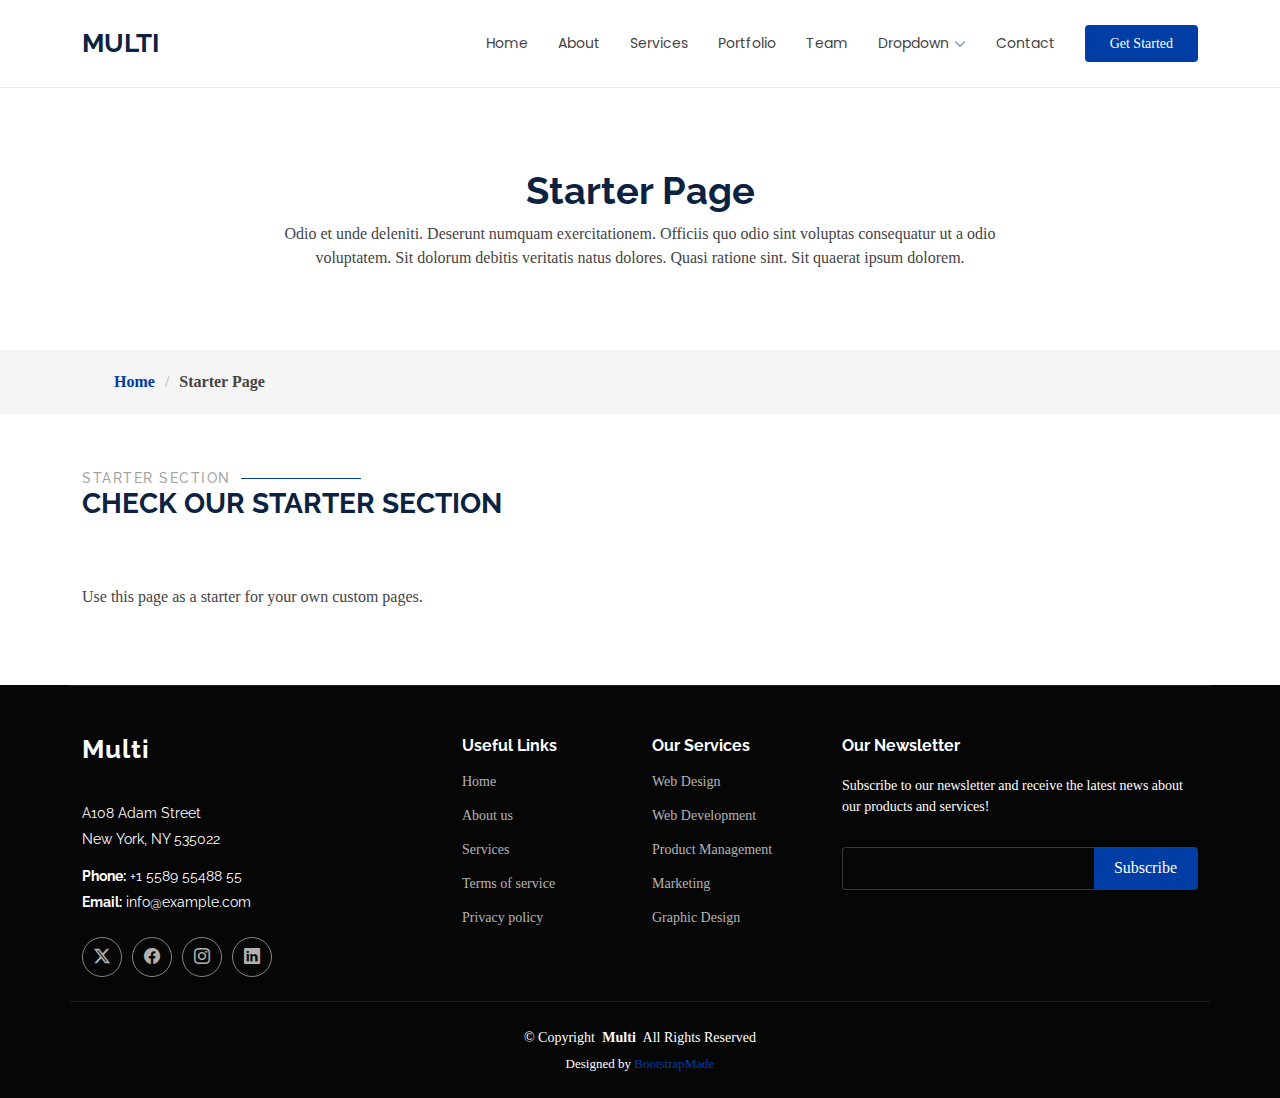
<file: starter-page.html>
<!DOCTYPE html>
<html lang="en">

<head>
  <meta charset="utf-8">
  <meta content="width=device-width, initial-scale=1.0" name="viewport">
  <title>Starter Page - Multi Bootstrap Template</title>
  <meta name="description" content="">
  <meta name="keywords" content="">

  <!-- Favicons -->
  <link href="assets/img/favicon.png" rel="icon">
  <link href="assets/img/apple-touch-icon.png" rel="apple-touch-icon">

  <!-- Fonts -->
  <link href="https://fonts.googleapis.com" rel="preconnect">
  <link href="https://fonts.gstatic.com" rel="preconnect" crossorigin>
  <link href="https://fonts.googleapis.com/css2?family=Roboto:ital,wght@0,100;0,300;0,400;0,500;0,700;0,900;1,100;1,300;1,400;1,500;1,700;1,900&family=Poppins:ital,wght@0,100;0,200;0,300;0,400;0,500;0,600;0,700;0,800;0,900;1,100;1,200;1,300;1,400;1,500;1,600;1,700;1,800;1,900&family=Raleway:ital,wght@0,100;0,200;0,300;0,400;0,500;0,600;0,700;0,800;0,900;1,100;1,200;1,300;1,400;1,500;1,600;1,700;1,800;1,900&display=swap" rel="stylesheet">

  <!-- Vendor CSS Files -->
  <link href="assets/vendor/bootstrap/css/bootstrap.min.css" rel="stylesheet">
  <link href="assets/vendor/bootstrap-icons/bootstrap-icons.css" rel="stylesheet">
  <link href="assets/vendor/aos/aos.css" rel="stylesheet">
  <link href="assets/vendor/swiper/swiper-bundle.min.css" rel="stylesheet">
  <link href="assets/vendor/glightbox/css/glightbox.min.css" rel="stylesheet">

  <!-- Main CSS File -->
  <link href="assets/css/main.css" rel="stylesheet">

  <!-- =======================================================
  * Template Name: Multi
  * Template URL: https://bootstrapmade.com/multi-responsive-bootstrap-template/
  * Updated: Aug 07 2024 with Bootstrap v5.3.3
  * Author: BootstrapMade.com
  * License: https://bootstrapmade.com/license/
  ======================================================== -->
</head>

<body class="starter-page-page">

  <header id="header" class="header d-flex align-items-center sticky-top">
    <div class="container-fluid container-xl position-relative d-flex align-items-center">

      <a href="index.html" class="logo d-flex align-items-center me-auto">
        <!-- Uncomment the line below if you also wish to use an image logo -->
        <!-- <img src="assets/img/logo.png" alt=""> -->
        <h1 class="sitename">Multi</h1>
      </a>

      <nav id="navmenu" class="navmenu">
        <ul>
          <li><a href="#hero">Home</a></li>
          <li><a href="#about">About</a></li>
          <li><a href="#services">Services</a></li>
          <li><a href="#portfolio">Portfolio</a></li>
          <li><a href="#team">Team</a></li>
          <li class="dropdown"><a href="#"><span>Dropdown</span> <i class="bi bi-chevron-down toggle-dropdown"></i></a>
            <ul>
              <li><a href="#">Dropdown 1</a></li>
              <li class="dropdown"><a href="#"><span>Deep Dropdown</span> <i class="bi bi-chevron-down toggle-dropdown"></i></a>
                <ul>
                  <li><a href="#">Deep Dropdown 1</a></li>
                  <li><a href="#">Deep Dropdown 2</a></li>
                  <li><a href="#">Deep Dropdown 3</a></li>
                  <li><a href="#">Deep Dropdown 4</a></li>
                  <li><a href="#">Deep Dropdown 5</a></li>
                </ul>
              </li>
              <li><a href="#">Dropdown 2</a></li>
              <li><a href="#">Dropdown 3</a></li>
              <li><a href="#">Dropdown 4</a></li>
            </ul>
          </li>
          <li><a href="#contact">Contact</a></li>
        </ul>
        <i class="mobile-nav-toggle d-xl-none bi bi-list"></i>
      </nav>

      <a class="btn-getstarted" href="#about">Get Started</a>

    </div>
  </header>

  <main class="main">

    <!-- Page Title -->
    <div class="page-title" data-aos="fade">
      <div class="heading">
        <div class="container">
          <div class="row d-flex justify-content-center text-center">
            <div class="col-lg-8">
              <h1>Starter Page</h1>
              <p class="mb-0">Odio et unde deleniti. Deserunt numquam exercitationem. Officiis quo odio sint voluptas consequatur ut a odio voluptatem. Sit dolorum debitis veritatis natus dolores. Quasi ratione sint. Sit quaerat ipsum dolorem.</p>
            </div>
          </div>
        </div>
      </div>
      <nav class="breadcrumbs">
        <div class="container">
          <ol>
            <li><a href="index.html">Home</a></li>
            <li class="current">Starter Page</li>
          </ol>
        </div>
      </nav>
    </div><!-- End Page Title -->

    <!-- Starter Section Section -->
    <section id="starter-section" class="starter-section section">

      <!-- Section Title -->
      <div class="container section-title" data-aos="fade-up">
        <h2>Starter Section</h2>
        <div><span>Check Our</span> <span class="description-title">Starter Section</span></div>
      </div><!-- End Section Title -->

      <div class="container" data-aos="fade-up">
        <p>Use this page as a starter for your own custom pages.</p>
      </div>

    </section><!-- /Starter Section Section -->

  </main>

  <footer id="footer" class="footer dark-background">

    <div class="container footer-top">
      <div class="row gy-4">
        <div class="col-lg-4 col-md-6 footer-about">
          <a href="index.html" class="logo d-flex align-items-center">
            <span class="sitename">Multi</span>
          </a>
          <div class="footer-contact pt-3">
            <p>A108 Adam Street</p>
            <p>New York, NY 535022</p>
            <p class="mt-3"><strong>Phone:</strong> <span>+1 5589 55488 55</span></p>
            <p><strong>Email:</strong> <span>info@example.com</span></p>
          </div>
          <div class="social-links d-flex mt-4">
            <a href=""><i class="bi bi-twitter-x"></i></a>
            <a href=""><i class="bi bi-facebook"></i></a>
            <a href=""><i class="bi bi-instagram"></i></a>
            <a href=""><i class="bi bi-linkedin"></i></a>
          </div>
        </div>

        <div class="col-lg-2 col-md-3 footer-links">
          <h4>Useful Links</h4>
          <ul>
            <li><a href="#">Home</a></li>
            <li><a href="#">About us</a></li>
            <li><a href="#">Services</a></li>
            <li><a href="#">Terms of service</a></li>
            <li><a href="#">Privacy policy</a></li>
          </ul>
        </div>

        <div class="col-lg-2 col-md-3 footer-links">
          <h4>Our Services</h4>
          <ul>
            <li><a href="#">Web Design</a></li>
            <li><a href="#">Web Development</a></li>
            <li><a href="#">Product Management</a></li>
            <li><a href="#">Marketing</a></li>
            <li><a href="#">Graphic Design</a></li>
          </ul>
        </div>

        <div class="col-lg-4 col-md-12 footer-newsletter">
          <h4>Our Newsletter</h4>
          <p>Subscribe to our newsletter and receive the latest news about our products and services!</p>
          <form action="forms/newsletter.php" method="post" class="php-email-form">
            <div class="newsletter-form"><input type="email" name="email"><input type="submit" value="Subscribe"></div>
            <div class="loading">Loading</div>
            <div class="error-message"></div>
            <div class="sent-message">Your subscription request has been sent. Thank you!</div>
          </form>
        </div>

      </div>
    </div>

    <div class="container copyright text-center mt-4">
      <p>© <span>Copyright</span> <strong class="px-1 sitename">Multi</strong> <span>All Rights Reserved</span></p>
      <div class="credits">
        <!-- All the links in the footer should remain intact. -->
        <!-- You can delete the links only if you've purchased the pro version. -->
        <!-- Licensing information: https://bootstrapmade.com/license/ -->
        <!-- Purchase the pro version with working PHP/AJAX contact form: [buy-url] -->
        Designed by <a href="https://bootstrapmade.com/">BootstrapMade</a>
      </div>
    </div>

  </footer>

  <!-- Scroll Top -->
  <a href="#" id="scroll-top" class="scroll-top d-flex align-items-center justify-content-center"><i class="bi bi-arrow-up-short"></i></a>

  <!-- Preloader -->
  <div id="preloader">
    <div></div>
    <div></div>
    <div></div>
    <div></div>
  </div>

  <!-- Vendor JS Files -->
  <script src="assets/vendor/bootstrap/js/bootstrap.bundle.min.js"></script>
  <script src="assets/vendor/php-email-form/validate.js"></script>
  <script src="assets/vendor/aos/aos.js"></script>
  <script src="assets/vendor/purecounter/purecounter_vanilla.js"></script>
  <script src="assets/vendor/swiper/swiper-bundle.min.js"></script>
  <script src="assets/vendor/glightbox/js/glightbox.min.js"></script>
  <script src="assets/vendor/imagesloaded/imagesloaded.pkgd.min.js"></script>
  <script src="assets/vendor/isotope-layout/isotope.pkgd.min.js"></script>

  <!-- Main JS File -->
  <script src="assets/js/main.js"></script>

</body>

</html>
</file>
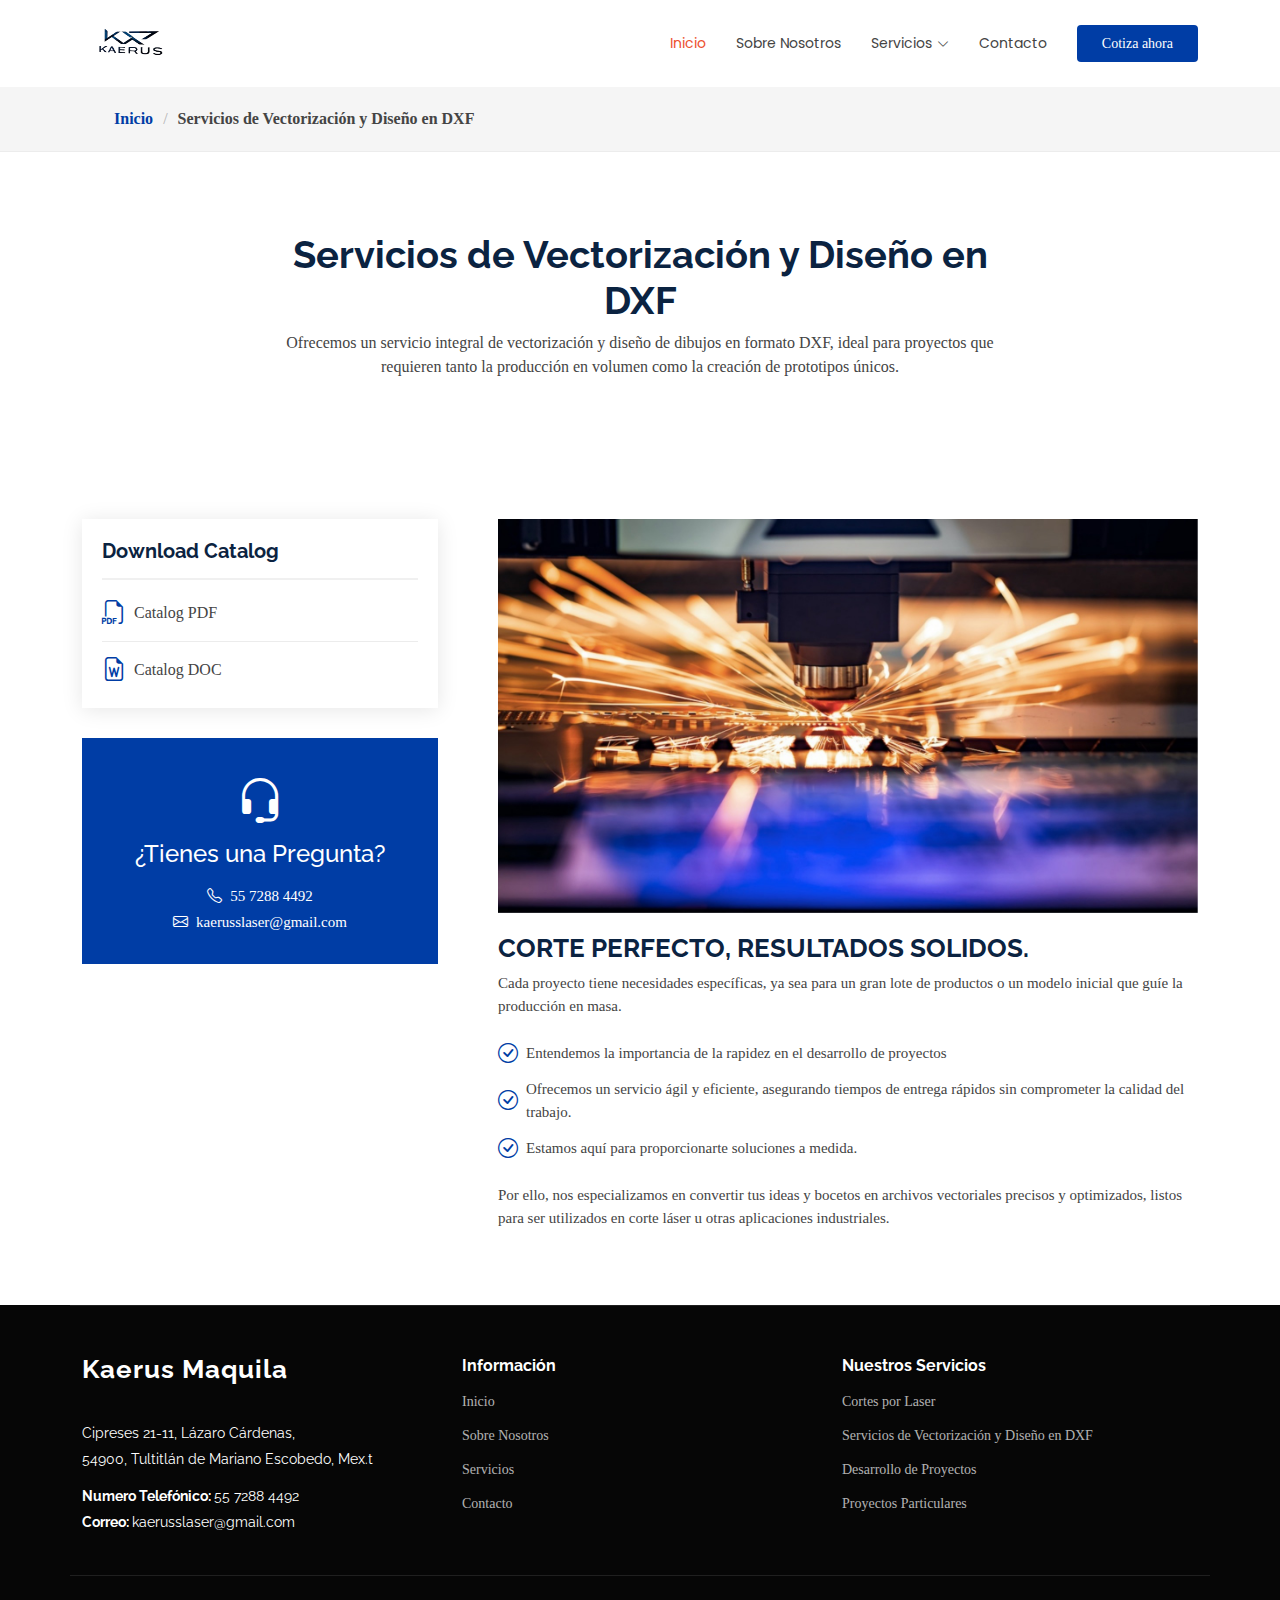
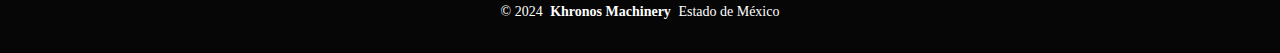
<file: vectorizacion.html>
<!DOCTYPE html>
<html lang="en">

<head>
  <meta charset="utf-8">
  <meta content="width=device-width, initial-scale=1.0" name="viewport">
  <title>Service Details - Multi Bootstrap Template</title>
  <meta name="description" content="">
  <meta name="keywords" content="">

  <!-- Favicons -->
  <link href="assets/img/favicon.png" rel="icon">
  <link href="assets/img/apple-touch-icon.png" rel="apple-touch-icon">

  <!-- Fonts -->
  <link href="https://fonts.googleapis.com" rel="preconnect">
  <link href="https://fonts.gstatic.com" rel="preconnect" crossorigin>
  <link href="https://fonts.googleapis.com/css2?family=Roboto:ital,wght@0,100;0,300;0,400;0,500;0,700;0,900;1,100;1,300;1,400;1,500;1,700;1,900&family=Poppins:ital,wght@0,100;0,200;0,300;0,400;0,500;0,600;0,700;0,800;0,900;1,100;1,200;1,300;1,400;1,500;1,600;1,700;1,800;1,900&family=Raleway:ital,wght@0,100;0,200;0,300;0,400;0,500;0,600;0,700;0,800;0,900;1,100;1,200;1,300;1,400;1,500;1,600;1,700;1,800;1,900&display=swap" rel="stylesheet">

  <!-- Vendor CSS Files -->
  <link href="assets/vendor/bootstrap/css/bootstrap.min.css" rel="stylesheet">
  <link href="assets/vendor/bootstrap-icons/bootstrap-icons.css" rel="stylesheet">
  <link href="assets/vendor/aos/aos.css" rel="stylesheet">
  <link href="assets/vendor/swiper/swiper-bundle.min.css" rel="stylesheet">
  <link href="assets/vendor/glightbox/css/glightbox.min.css" rel="stylesheet">

  <!-- Main CSS File -->
  <link href="assets/css/main.css" rel="stylesheet">

  <!-- =======================================================
  * Template Name: Multi
  * Template URL: https://bootstrapmade.com/multi-responsive-bootstrap-template/
  * Updated: Aug 07 2024 with Bootstrap v5.3.3
  * Author: BootstrapMade.com
  * License: https://bootstrapmade.com/license/
  ======================================================== -->
</head>

<body class="service-details-page">

  <header id="header" class="header d-flex align-items-center sticky-top">
    <div class="container-fluid container-xl position-relative d-flex align-items-center">

      <a href="index.html" class="logo d-flex align-items-center me-auto">
        <!-- Uncomment the line below if you also wish to use an image logo -->
        <!-- <img src="assets/img/logo.png" alt=""> -->
        <img src="assets/img/1/logo_Kaerus-removebg-preview.png" alt="Logo Kaerus" width="100"  >
      </a>

      <nav id="navmenu" class="navmenu">
        <ul>
          <li><a href="index.html#hero" class="active">Inicio</a></li>
          <li><a href="index.html#about">Sobre Nosotros</a></li>
          <li class="dropdown"><a href="index.html#services"><span>Servicios</span> <i class="bi bi-chevron-down toggle-dropdown"></i></a>
            <ul>
              <li><a href="corte_laser.html">Corte por Laser</a></li>
              <li><a href="vectorizacion.html">Servicios de Vectorización y Diseño en DXF</a></li>
              <li><a href="desarrollo.html">Desarrollo de Proyectos</a></li>
              <li><a href="particulares.html">Proyectos Particulares</a></li>
            </ul>
          </li>
          <li><a href="index.html#contact">Contacto</a></li>
        </ul>
        <i class="mobile-nav-toggle d-xl-none bi bi-list"></i>
      </nav>
      <a class="btn-getstarted" href="cotiza.html">Cotiza ahora</a>
    </div>
  </header>

  <main class="main">

    <!-- Page Title -->
    <div class="page-title" data-aos="fade">
      <nav class="breadcrumbs">
        <div class="container">
          <ol>
            <li><a href="index.html">Inicio</a></li>
            <li class="current">Servicios de Vectorización y Diseño en DXF</li>
          </ol>
        </div>
      </nav>
      <div class="heading">
        <div class="container">
          <div class="row d-flex justify-content-center text-center">
            <div class="col-lg-8">
              <h1>Servicios de Vectorización y Diseño en DXF</h1>
              <p class="mb-0">Ofrecemos un servicio integral de vectorización y diseño de dibujos en formato DXF, ideal para proyectos que requieren tanto la producción en volumen como la creación de prototipos únicos. </p>
            </div>
          </div>
        </div>
      </div>
    </div><!-- End Page Title -->

    <!-- Service Details Section -->
    <section id="service-details" class="service-details section">

      <div class="container">

        <div class="row gy-5">

          <div class="col-lg-4" data-aos="fade-up" data-aos-delay="100">

            <div class="service-box">
              <h4>Download Catalog</h4>
              <div class="download-catalog">
                <a href="#"><i class="bi bi-filetype-pdf"></i><span>Catalog PDF</span></a>
                <a href="#"><i class="bi bi-file-earmark-word"></i><span>Catalog DOC</span></a>
              </div>
            </div><!-- End Services List -->

            <div class="help-box d-flex flex-column justify-content-center align-items-center">
              <i class="bi bi-headset help-icon"></i>
              <h4>¿Tienes una Pregunta?</h4>
              <p class="d-flex align-items-center mt-2 mb-0"><i class="bi bi-telephone me-2"></i> <span>55 7288 4492</span></p>
              <p class="d-flex align-items-center mt-1 mb-0"><i class="bi bi-envelope me-2"></i> <a href="mailto:contact@example.com"> kaerusslaser@gmail.com</a></p>
            </div>

          </div>

          <div class="col-lg-8 ps-lg-5" data-aos="fade-up" data-aos-delay="200">
            <img src="assets/img/1/carrusel_inicio.jpg" alt="" class="img-fluid services-img">
            <h3>CORTE PERFECTO, RESULTADOS SOLIDOS.</h3>
            <p>
              Cada proyecto tiene necesidades específicas, ya sea para un gran lote de productos o un modelo inicial que guíe la producción en masa. 
            </p>
            <ul>
              <li><i class="bi bi-check-circle"></i> <span>Entendemos la importancia de la rapidez en el desarrollo de proyectos</span></li>
              <li><i class="bi bi-check-circle"></i> <span>Ofrecemos un servicio ágil y eficiente, asegurando tiempos de entrega rápidos sin comprometer la calidad del trabajo.</span></li>
              <li><i class="bi bi-check-circle"></i> <span>Estamos aquí para proporcionarte soluciones a medida.</span></li>
            </ul>
            <p>
              Por ello, nos especializamos en convertir tus ideas y bocetos en archivos vectoriales precisos y optimizados, listos para ser utilizados en corte láser u otras aplicaciones industriales.
            </p>
            <p>
              
            </p>
          </div>

        </div>

      </div>

    </section><!-- /Service Details Section -->

  </main>

  <footer id="footer" class="footer dark-background">

    <div class="container footer-top">
      <div class="row gy-4">
        <div class="col-lg-4 col-md-4 footer-about">
          <a href="index.html" class="logo d-flex align-items-center">
            <span class="sitename">Kaerus Maquila</span>
          </a>
          <div class="footer-contact pt-3">
            <p>Cipreses 21-11, Lázaro Cárdenas,</p>
            <p>54900, Tultitlán de Mariano Escobedo, Mex.t</p>
            <p class="mt-3"><strong>Numero Telefónico: </strong> <span> 55 7288 4492</span></p>
            <p><strong>Correo: </strong> <span>kaerusslaser@gmail.com</span></p>
          </div>
        </div>

        <div class="col-lg-4 col-md-4 footer-links">
          <h4>Información</h4>
          <ul>
            <li><a href="index.html#hero">Inicio</a></li>
            <li><a href="index.html#about">Sobre Nosotros</a></li>
            <li><a href="index.html#services">Servicios</a></li>
            <li><a href="index.html#contact">Contacto</a></li>
          </ul>
        </div>

        <div class="col-lg-4 col-md-4 footer-links">
          <h4>Nuestros Servicios</h4>
          <ul>
            <li><a href="corte_laser.html">Cortes por Laser</a></li>
            <li><a href="vectorizacion.html">Servicios de Vectorización y Diseño en DXF</a></li>
            <li><a href="desarrollo.html">Desarrollo de Proyectos</a></li>
            <li><a href="particulares.html">Proyectos Particulares</a></li>
          </ul>
        </div>


      </div>
    </div>

    <div class="container copyright text-center mt-4">
      <p>© <span>2024</span> <strong class="px-1 sitename">Khronos Machinery</strong> <span>Estado de México</span></p>
      <div class="credits">
        <!-- All the links in the footer should remain intact. -->
        <!-- You can delete the links only if you've purchased the pro version. -->
        <!-- Licensing information: https://bootstrapmade.com/license/ -->
        <!-- Purchase the pro version with working PHP/AJAX contact form: [buy-url] -->
      </div>
    </div>

  </footer>

  <!-- Scroll Top -->
  <a href="#" id="scroll-top" class="scroll-top d-flex align-items-center justify-content-center"><i class="bi bi-arrow-up-short"></i></a>

  <!-- Preloader -->
  <div id="preloader">
    <div></div>
    <div></div>
    <div></div>
    <div></div>
  </div>

  <!-- Vendor JS Files -->
  <script src="assets/vendor/bootstrap/js/bootstrap.bundle.min.js"></script>
  <script src="assets/vendor/php-email-form/validate.js"></script>
  <script src="assets/vendor/aos/aos.js"></script>
  <script src="assets/vendor/purecounter/purecounter_vanilla.js"></script>
  <script src="assets/vendor/swiper/swiper-bundle.min.js"></script>
  <script src="assets/vendor/glightbox/js/glightbox.min.js"></script>
  <script src="assets/vendor/imagesloaded/imagesloaded.pkgd.min.js"></script>
  <script src="assets/vendor/isotope-layout/isotope.pkgd.min.js"></script>

  <!-- Main JS File -->
  <script src="assets/js/main.js"></script>

</body>

</html>
</file>
<file: assets/css/main.css>
/**
* Template Name: Multi
* Template URL: https://bootstrapmade.com/multi-responsive-bootstrap-template/
* Updated: Aug 07 2024 with Bootstrap v5.3.3
* Author: BootstrapMade.com
* License: https://bootstrapmade.com/license/
*/

/*--------------------------------------------------------------
# Font & Color Variables
# Help: https://bootstrapmade.com/color-system/
--------------------------------------------------------------*/
/* Fonts */
:root {
  --default-font: "Roboto",  system-ui, -apple-system, "Segoe UI", Roboto, "Helvetica Neue", Arial, "Noto Sans", "Liberation Sans", sans-serif, "Apple Color Emoji", "Segoe UI Emoji", "Segoe UI Symbol", "Noto Color Emoji";
  --heading-font: "Raleway",  sans-serif;
  --nav-font: "Poppins",  sans-serif;
}

/* Global Colors - The following color variables are used throughout the website. Updating them here will change the color scheme of the entire website */
:root { 
  --background-color: #ffffff; /* Background color for the entire website, including individual sections */
  --default-color: #444444; /* Default color used for the majority of the text content across the entire website */
  --heading-color: #0b2341; /* Color for headings, subheadings and title throughout the website */
  --accent-color: #003da5; /* Accent color that represents your brand on the website. It's used for buttons, links, and other elements that need to stand out */
  --surface-color: #ffffff; /* The surface color is used as a background of boxed elements within sections, such as cards, icon boxes, or other elements that require a visual separation from the global background. */
  --contrast-color: #ffffff; /* Contrast color for text, ensuring readability against backgrounds of accent, heading, or default colors. */
}

/* Nav Menu Colors - The following color variables are used specifically for the navigation menu. They are separate from the global colors to allow for more customization options */
:root {
  --nav-color: #444444;  /* The default color of the main navmenu links */
  --nav-hover-color: #ed502e; /* Applied to main navmenu links when they are hovered over or active */
  --nav-mobile-background-color: #ffffff; /* Used as the background color for mobile navigation menu */
  --nav-dropdown-background-color: #ffffff; /* Used as the background color for dropdown items that appear when hovering over primary navigation items */
  --nav-dropdown-color: #444444; /* Used for navigation links of the dropdown items in the navigation menu. */
  --nav-dropdown-hover-color: #ed502e; /* Similar to --nav-hover-color, this color is applied to dropdown navigation links when they are hovered over. */
}

/* Color Presets - These classes override global colors when applied to any section or element, providing reuse of the sam color scheme. */

.light-background {
  --background-color: #f7f9fd;
  --surface-color: #ffffff;
}

.dark-background {
  --background-color: #060606;
  --default-color: #ffffff;
  --heading-color: #ffffff;
  --surface-color: #252525;
  --contrast-color: #ffffff;
}

/* Smooth scroll */
:root {
  scroll-behavior: smooth;
}

/*--------------------------------------------------------------
# General Styling & Shared Classes anterior letra font-family: var(--default-font);
--------------------------------------------------------------*/
body {
  color: var(--default-color);
  background-color: var(--background-color);
  font-family: var(--monserrat);
}

a {
  color: var(--accent-color);
  text-decoration: none;
  transition: 0.3s;
}

a:hover {
  color: color-mix(in srgb, var(--accent-color), transparent 25%);
  text-decoration: none;
}

h1,
h2,
h3,
h4,
h5,
h6 {
  color: var(--heading-color);
  font-family: var(--heading-font);
}

/* PHP Email Form Messages
------------------------------*/
.php-email-form .error-message {
  display: none;
  background: #df1529;
  color: #ffffff;
  text-align: left;
  padding: 15px;
  margin-bottom: 24px;
  font-weight: 600;
}

.php-email-form .sent-message {
  display: none;
  color: #ffffff;
  background: #059652;
  text-align: center;
  padding: 15px;
  margin-bottom: 24px;
  font-weight: 600;
}

.php-email-form .loading {
  display: none;
  background: var(--surface-color);
  text-align: center;
  padding: 15px;
  margin-bottom: 24px;
}

.php-email-form .loading:before {
  content: "";
  display: inline-block;
  border-radius: 50%;
  width: 24px;
  height: 24px;
  margin: 0 10px -6px 0;
  border: 3px solid var(--accent-color);
  border-top-color: var(--surface-color);
  animation: php-email-form-loading 1s linear infinite;
}

@keyframes php-email-form-loading {
  0% {
    transform: rotate(0deg);
  }

  100% {
    transform: rotate(360deg);
  }
}

/*--------------------------------------------------------------
# Global Header
--------------------------------------------------------------*/
.header {
  color: var(--default-color);
  background-color: var(--background-color);
  padding: 15px 0;
  transition: all 0.5s;
  z-index: 997;
}

.header .logo {
  line-height: 1;
}

.header .logo img {
  max-height: 36px;
  margin-right: 8px;
}

.header .logo h1 {
  font-size: 26px;
  text-transform: uppercase;
  margin: 0;
  font-weight: 700;
  color: var(--heading-color);
}

.header .btn-getstarted,
.header .btn-getstarted:focus {
  color: var(--contrast-color);
  background: var(--accent-color);
  font-size: 14px;
  padding: 8px 25px;
  margin: 0 0 0 30px;
  border-radius: 4px;
  transition: 0.3s;
}

.header .btn-getstarted:hover,
.header .btn-getstarted:focus:hover {
  color: var(--contrast-color);
  background: color-mix(in srgb, var(--accent-color), transparent 15%);
}

@media (max-width: 1200px) {
  .header .logo {
    order: 1;
  }

  .header .btn-getstarted {
    order: 2;
    margin: 0 15px 0 0;
    padding: 6px 15px;
  }

  .header .navmenu {
    order: 3;
  }
}

.scrolled .header {
  box-shadow: 0px 0 18px rgba(0, 0, 0, 0.1);
}

/*--------------------------------------------------------------
# Navigation Menu
--------------------------------------------------------------*/
/* Navmenu - Desktop */
@media (min-width: 1200px) {
  .navmenu {
    padding: 0;
  }

  .navmenu ul {
    margin: 0;
    padding: 0;
    display: flex;
    list-style: none;
    align-items: center;
  }

  .navmenu li {
    position: relative;
  }

  .navmenu a,
  .navmenu a:focus {
    color: var(--nav-color);
    padding: 18px 15px;
    font-size: 14px;
    font-family: var(--nav-font);
    font-weight: 400;
    display: flex;
    align-items: center;
    justify-content: space-between;
    white-space: nowrap;
    transition: 0.3s;
  }

  .navmenu a i,
  .navmenu a:focus i {
    font-size: 12px;
    line-height: 0;
    margin-left: 5px;
    transition: 0.3s;
  }

  .navmenu li:last-child a {
    padding-right: 0;
  }

  .navmenu li:hover>a,
  .navmenu .active,
  .navmenu .active:focus {
    color: var(--nav-hover-color);
  }

  .navmenu .dropdown ul {
    margin: 0;
    padding: 10px 0;
    background: var(--nav-dropdown-background-color);
    display: block;
    position: absolute;
    visibility: hidden;
    left: 14px;
    top: 130%;
    opacity: 0;
    transition: 0.3s;
    border-radius: 4px;
    z-index: 99;
    box-shadow: 0px 0px 30px rgba(0, 0, 0, 0.1);
  }

  .navmenu .dropdown ul li {
    min-width: 200px;
  }

  .navmenu .dropdown ul a {
    padding: 10px 20px;
    font-size: 15px;
    text-transform: none;
    color: var(--nav-dropdown-color);
  }

  .navmenu .dropdown ul a i {
    font-size: 12px;
  }

  .navmenu .dropdown ul a:hover,
  .navmenu .dropdown ul .active:hover,
  .navmenu .dropdown ul li:hover>a {
    color: var(--nav-dropdown-hover-color);
  }

  .navmenu .dropdown:hover>ul {
    opacity: 1;
    top: 100%;
    visibility: visible;
  }

  .navmenu .dropdown .dropdown ul {
    top: 0;
    left: -90%;
    visibility: hidden;
  }

  .navmenu .dropdown .dropdown:hover>ul {
    opacity: 1;
    top: 0;
    left: -100%;
    visibility: visible;
  }
}

/* Navmenu - Mobile */
@media (max-width: 1199px) {
  .mobile-nav-toggle {
    color: var(--nav-color);
    font-size: 28px;
    line-height: 0;
    margin-right: 10px;
    cursor: pointer;
    transition: color 0.3s;
  }

  .navmenu {
    padding: 0;
    z-index: 9997;
  }

  .navmenu ul {
    display: none;
    list-style: none;
    position: absolute;
    inset: 60px 20px 20px 20px;
    padding: 10px 0;
    margin: 0;
    border-radius: 6px;
    background-color: var(--nav-mobile-background-color);
    overflow-y: auto;
    transition: 0.3s;
    z-index: 9998;
    box-shadow: 0px 0px 30px rgba(0, 0, 0, 0.1);
  }

  .navmenu a,
  .navmenu a:focus {
    color: var(--nav-dropdown-color);
    padding: 10px 20px;
    font-family: var(--nav-font);
    font-size: 17px;
    font-weight: 500;
    display: flex;
    align-items: center;
    justify-content: space-between;
    white-space: nowrap;
    transition: 0.3s;
  }

  .navmenu a i,
  .navmenu a:focus i {
    font-size: 12px;
    line-height: 0;
    margin-left: 5px;
    width: 30px;
    height: 30px;
    display: flex;
    align-items: center;
    justify-content: center;
    border-radius: 50%;
    transition: 0.3s;
    background-color: color-mix(in srgb, var(--accent-color), transparent 90%);
  }

  .navmenu a i:hover,
  .navmenu a:focus i:hover {
    background-color: var(--accent-color);
    color: var(--contrast-color);
  }

  .navmenu a:hover,
  .navmenu .active,
  .navmenu .active:focus {
    color: var(--nav-dropdown-hover-color);
  }

  .navmenu .active i,
  .navmenu .active:focus i {
    background-color: var(--accent-color);
    color: var(--contrast-color);
    transform: rotate(180deg);
  }

  .navmenu .dropdown ul {
    position: static;
    display: none;
    z-index: 99;
    padding: 10px 0;
    margin: 10px 20px;
    background-color: var(--nav-dropdown-background-color);
    border: 1px solid color-mix(in srgb, var(--default-color), transparent 90%);
    box-shadow: none;
    transition: all 0.5s ease-in-out;
  }

  .navmenu .dropdown ul ul {
    background-color: rgba(33, 37, 41, 0.1);
  }

  .navmenu .dropdown>.dropdown-active {
    display: block;
    background-color: rgba(33, 37, 41, 0.03);
  }

  .mobile-nav-active {
    overflow: hidden;
  }

  .mobile-nav-active .mobile-nav-toggle {
    color: #fff;
    position: absolute;
    font-size: 32px;
    top: 15px;
    right: 15px;
    margin-right: 0;
    z-index: 9999;
  }

  .mobile-nav-active .navmenu {
    position: fixed;
    overflow: hidden;
    inset: 0;
    background: rgba(33, 37, 41, 0.8);
    transition: 0.3s;
  }

  .mobile-nav-active .navmenu>ul {
    display: block;
  }
}

/*--------------------------------------------------------------
# Global Footer
--------------------------------------------------------------*/
.footer {
  color: var(--default-color);
  background-color: var(--background-color);
  font-size: 14px;
  position: relative;
}

.footer .footer-top {
  padding-top: 50px;
  border-top: 1px solid color-mix(in srgb, var(--default-color), transparent 90%);
}

.footer .footer-about .logo {
  line-height: 1;
  margin-bottom: 25px;
}

.footer .footer-about .logo img {
  max-height: 40px;
  margin-right: 6px;
}

.footer .footer-about .logo span {
  font-size: 26px;
  font-weight: 700;
  letter-spacing: 1px;
  font-family: var(--heading-font);
  color: var(--heading-color);
}

.footer .footer-about p {
  font-size: 14px;
  font-family: var(--heading-font);
}

.footer .social-links a {
  display: flex;
  align-items: center;
  justify-content: center;
  width: 40px;
  height: 40px;
  border-radius: 50%;
  border: 1px solid color-mix(in srgb, var(--default-color), transparent 50%);
  font-size: 16px;
  color: color-mix(in srgb, var(--default-color), transparent 30%);
  margin-right: 10px;
  transition: 0.3s;
}

.footer .social-links a:hover {
  color: var(--accent-color);
  border-color: var(--accent-color);
}

.footer h4 {
  font-size: 16px;
  font-weight: bold;
  position: relative;
  padding-bottom: 12px;
}

.footer .footer-links {
  margin-bottom: 30px;
}

.footer .footer-links ul {
  list-style: none;
  padding: 0;
  margin: 0;
}

.footer .footer-links ul i {
  padding-right: 2px;
  font-size: 12px;
  line-height: 0;
}

.footer .footer-links ul li {
  padding: 10px 0;
  display: flex;
  align-items: center;
}

.footer .footer-links ul li:first-child {
  padding-top: 0;
}

.footer .footer-links ul a {
  color: color-mix(in srgb, var(--default-color), transparent 30%);
  display: inline-block;
  line-height: 1;
}

.footer .footer-links ul a:hover {
  color: var(--accent-color);
}

.footer .footer-contact p {
  margin-bottom: 5px;
}

.footer .footer-newsletter .newsletter-form {
  margin-top: 30px;
  margin-bottom: 15px;
  padding: 6px 8px;
  position: relative;
  border-radius: 4px;
  border: 1px solid color-mix(in srgb, var(--default-color), transparent 80%);
  display: flex;
  background-color: var(--background-color);
  transition: 0.3s;
}

.footer .footer-newsletter .newsletter-form:focus-within {
  border-color: var(--accent-color);
}

.footer .footer-newsletter .newsletter-form input[type=email] {
  border: 0;
  padding: 4px;
  width: 100%;
  background-color: var(--background-color);
  color: var(--default-color);
}

.footer .footer-newsletter .newsletter-form input[type=email]:focus-visible {
  outline: none;
}

.footer .footer-newsletter .newsletter-form input[type=submit] {
  border: 0;
  font-size: 16px;
  padding: 0 20px;
  margin: -7px -8px -7px 0;
  background: var(--accent-color);
  color: var(--contrast-color);
  transition: 0.3s;
  border-radius: 0 4px 4px 0;
}

.footer .footer-newsletter .newsletter-form input[type=submit]:hover {
  background: color-mix(in srgb, var(--accent-color), transparent 20%);
}

.footer .copyright {
  padding: 25px 0;
  border-top: 1px solid color-mix(in srgb, var(--default-color), transparent 90%);
}

.footer .copyright p {
  margin-bottom: 0;
}

.footer .credits {
  margin-top: 6px;
  font-size: 13px;
}

/*--------------------------------------------------------------
# Preloader
--------------------------------------------------------------*/
#preloader {
  position: fixed;
  inset: 0;
  z-index: 9999;
  overflow: hidden;
  background-color: var(--background-color);
  transition: all 0.6s ease-out;
  width: 100%;
  height: 100vh;
  display: flex;
  align-items: center;
  justify-content: center;
}

#preloader div {
  width: 4px;
  height: 40px;
  background-color: var(--accent-color);
  margin: 0 4px;
}

#preloader div:nth-child(1) {
  animation: animate-preloader 1s ease-in-out -0.45s infinite;
}

#preloader div:nth-child(2) {
  animation: animate-preloader 1s ease-in-out -0.3s infinite;
}

#preloader div:nth-child(3) {
  animation: animate-preloader 1s ease-in-out -0.15s infinite;
}

#preloader div:nth-child(4) {
  animation: animate-preloader 1s infinite;
}

@keyframes animate-preloader {

  0%,
  100% {
    transform: scaleY(0.3);
  }

  50% {
    transform: scaleY(1);
  }
}

/*--------------------------------------------------------------
# Scroll Top Button
--------------------------------------------------------------*/
.scroll-top {
  position: fixed;
  visibility: hidden;
  opacity: 0;
  right: 15px;
  bottom: 15px;
  z-index: 99999;
  background-color: var(--accent-color);
  width: 40px;
  height: 40px;
  border-radius: 4px;
  transition: all 0.4s;
}

.scroll-top i {
  font-size: 24px;
  color: var(--contrast-color);
  line-height: 0;
}

.scroll-top:hover {
  background-color: color-mix(in srgb, var(--accent-color), transparent 20%);
  color: var(--contrast-color);
}

.scroll-top.active {
  visibility: visible;
  opacity: 1;
}

/*--------------------------------------------------------------
# Disable aos animation delay on mobile devices
--------------------------------------------------------------*/
@media screen and (max-width: 768px) {
  [data-aos-delay] {
    transition-delay: 0 !important;
  }
}

/*--------------------------------------------------------------
# Global Page Titles & Breadcrumbs
--------------------------------------------------------------*/
.page-title {
  color: var(--default-color);
  background-color: var(--background-color);
  position: relative;
}

.page-title .heading {
  padding: 80px 0;
  border-top: 1px solid color-mix(in srgb, var(--default-color), transparent 90%);
}

.page-title .heading h1 {
  font-size: 38px;
  font-weight: 700;
}

.page-title nav {
  background-color: color-mix(in srgb, var(--default-color), transparent 95%);
  padding: 20px 0;
}

.page-title nav ol {
  display: flex;
  flex-wrap: wrap;
  list-style: none;
  margin: 0;
  font-size: 16px;
  font-weight: 600;
}

.page-title nav ol li+li {
  padding-left: 10px;
}

.page-title nav ol li+li::before {
  content: "/";
  display: inline-block;
  padding-right: 10px;
  color: color-mix(in srgb, var(--default-color), transparent 70%);
}

/*--------------------------------------------------------------
# Global Sections
--------------------------------------------------------------*/
section,
.section {
  color: var(--default-color);
  background-color: var(--background-color);
  padding: 60px 0;
  scroll-margin-top: 87px;
  overflow: clip;
}

@media (max-width: 1199px) {

  section,
  .section {
    scroll-margin-top: 63px;
  }
}

/*--------------------------------------------------------------
# Global Section Titles
--------------------------------------------------------------*/
.section-title {
  padding-bottom: 60px;
  position: relative;
}

.section-title h2 {
  font-size: 14px;
  font-weight: 500;
  padding: 0;
  line-height: 1px;
  margin: 0;
  letter-spacing: 1.5px;
  text-transform: uppercase;
  color: color-mix(in srgb, var(--default-color), transparent 50%);
  position: relative;
}

.section-title h2::after {
  content: "";
  width: 120px;
  height: 1px;
  display: inline-block;
  background: var(--accent-color);
  margin: 4px 10px;
}

.section-title div {
  color: var(--heading-color);
  margin: 0;
  margin: 0;
  font-size: 28px;
  font-weight: 700;
  text-transform: uppercase;
  font-family: var(--heading-font);
}

/*--------------------------------------------------------------
# Hero Section
--------------------------------------------------------------*/
.hero {
  padding: 0;
}

.hero .carousel {
  width: 100%;
  min-height: 60vh;
  padding: 0;
  margin: 0;
  background-color: var(--background-color);
  position: relative;
}

.hero img {
  position: absolute;
  inset: 0;
  display: block;
  width: 100%;
  height: 100%;
  object-fit: cover;
  z-index: 1;
}

.hero .carousel-item {
  position: absolute;
  inset: 0;
  background-size: cover;
  background-position: center;
  background-repeat: no-repeat;
  overflow: hidden;
}

.hero .carousel-item:before {
  content: "";
  background: color-mix(in srgb, var(--background-color), transparent 30%);
  position: absolute;
  inset: 0;
  z-index: 2;
}

.hero .carousel-item::before {
  content: "";
  background-color: color-mix(in srgb, var(--background-color), transparent 30%);
  position: absolute;
  inset: 0;
}

.hero .carousel-container {
  position: absolute;
  inset: 90px 64px 64px 64px;
  display: flex;
  justify-content: center;
  align-items: center;
  flex-direction: column;
  z-index: 3;
}

.hero h2 {
  margin-bottom: 30px;
  font-size: 48px;
  font-weight: 700;
  animation: fadeInDown 1s both;
}

@media (max-width: 768px) {
  .hero h2 {
    font-size: 30px;
  }
}

.hero p {
  animation: fadeInDown 1s both 0.2s;
}

@media (min-width: 1024px) {

  .hero h2,
  .hero p {
    max-width: 60%;
  }
}

.hero .btn-get-started {
  color: var(--contrast-color);
  background: var(--accent-color);
  font-family: var(--heading-font);
  font-weight: 500;
  font-size: 15px;
  letter-spacing: 1px;
  display: inline-block;
  padding: 8px 32px;
  border-radius: 4px;
  transition: 0.5s;
  margin: 10px;
  animation: fadeInUp 1s both 0.4s;
}

.hero .btn-get-started:hover {
  background: color-mix(in srgb, var(--accent-color), transparent 20%);
}

.hero .carousel-control-prev,
.hero .carousel-control-next {
  width: 10%;
  transition: 0.3s;
  opacity: 0.5;
}

.hero .carousel-control-prev:focus,
.hero .carousel-control-next:focus {
  opacity: 0.5;
}

.hero .carousel-control-prev:hover,
.hero .carousel-control-next:hover {
  opacity: 0.9;
}

@media (min-width: 1024px) {

  .hero .carousel-control-prev,
  .hero .carousel-control-next {
    width: 5%;
  }
}

.hero .carousel-control-next-icon,
.hero .carousel-control-prev-icon {
  background: none;
  font-size: 32px;
  line-height: 1;
}

.hero .carousel-indicators {
  list-style: none;
}

.hero .carousel-indicators li {
  cursor: pointer;
}

@keyframes fadeInUp {
  from {
    opacity: 0;
    transform: translate3d(0, 100%, 0);
  }

  to {
    opacity: 1;
    transform: translate3d(0, 0, 0);
  }
}

@keyframes fadeInDown {
  from {
    opacity: 0;
    transform: translate3d(0, -100%, 0);
  }

  to {
    opacity: 1;
    transform: translate3d(0, 0, 0);
  }
}

/*--------------------------------------------------------------
# About Section
--------------------------------------------------------------*/
.about ul {
  list-style: none;
  padding: 0;
}

.about ul li {
  padding-bottom: 5px;
  display: flex;
  align-items: center;
}

.about ul i {
  font-size: 20px;
  padding-right: 4px;
  color: var(--accent-color);
}

.about .read-more {
  background: var(--accent-color);
  color: var(--contrast-color);
  font-family: var(--heading-font);
  font-weight: 500;
  font-size: 16px;
  letter-spacing: 1px;
  padding: 10px 28px;
  border-radius: 5px;
  transition: 0.3s;
  display: inline-flex;
  align-items: center;
  justify-content: center;
}

.about .read-more i {
  font-size: 18px;
  margin-left: 5px;
  line-height: 0;
  transition: 0.3s;
}

.about .read-more:hover {
  background: color-mix(in srgb, var(--accent-color), transparent 20%);
}

.about .read-more:hover i {
  transform: translate(5px, 0);
}

/*--------------------------------------------------------------
# Stats Section
--------------------------------------------------------------*/
.stats i {
  background-color: var(--surface-color);
  color: var(--accent-color);
  box-shadow: 0px 2px 25px rgba(0, 0, 0, 0.1);
  width: 54px;
  height: 54px;
  font-size: 24px;
  border-radius: 50px;
  border: 2px solid var(--background-color);
  display: inline-flex;
  align-items: center;
  justify-content: center;
  position: relative;
  z-index: 1;
}

.stats .stats-item {
  background-color: var(--surface-color);
  margin-top: -27px;
  padding: 30px 30px 25px 30px;
  width: 100%;
  position: relative;
  text-align: center;
  box-shadow: 0px 2px 35px rgba(0, 0, 0, 0.1);
  border-radius: 4px;
  z-index: 0;
}

.stats .stats-item span {
  font-size: 36px;
  display: block;
  font-weight: 700;
  color: color-mix(in srgb, var(--default-color), transparent 20%);
}

.stats .stats-item p {
  padding: 0;
  margin: 0;
  font-family: var(--heading-font);
  font-size: 16px;
}

/*--------------------------------------------------------------
# Features Section
--------------------------------------------------------------*/
.features h3 {
  font-size: 20px;
  font-weight: 700;
}

.features p {
  font-size: 15px;
  color: color-mix(in srgb, var(--default-color), transparent 20%);
}

.features ul li {
  display: flex;
  align-items: center;
  font-size: 14px;
  padding-top: 10px;
  color: color-mix(in srgb, var(--default-color), transparent 30%);
}

.features ul li i {
  font-size: 16px;
  color: var(--accent-color);
  margin-right: 6px;
}

/*--------------------------------------------------------------
# Services Section
--------------------------------------------------------------*/
.services .service-item {
  background-color: var(--surface-color);
  text-align: center;
  border: 1px solid color-mix(in srgb, var(--default-color), transparent 85%);
  padding: 80px 20px;
  transition: all ease-in-out 0.3s;
  height: 100%;
}

.services .service-item .icon {
  margin: 0 auto;
  width: 64px;
  height: 64px;
  background: var(--accent-color);
  border-radius: 4px;
  display: flex;
  align-items: center;
  justify-content: center;
  margin-bottom: 20px;
  transition: 0.3s;
  transform-style: preserve-3d;
}

.services .service-item .icon i {
  color: var(--contrast-color);
  font-size: 28px;
  transition: ease-in-out 0.3s;
}

.services .service-item .icon::before {
  position: absolute;
  content: "";
  left: -8px;
  top: -8px;
  height: 100%;
  width: 100%;
  background: color-mix(in srgb, var(--accent-color), transparent 80%);
  border-radius: 5px;
  transition: all 0.3s ease-out 0s;
  transform: translateZ(-1px);
}

.services .service-item h3 {
  font-weight: 700;
  margin: 10px 0 15px 0;
  font-size: 22px;
}

.services .service-item p {
  line-height: 24px;
  font-size: 14px;
  margin-bottom: 0;
}

.services .service-item:hover {
  background: var(--accent-color);
  border-color: var(--accent-color);
}

.services .service-item:hover .icon {
  background: var(--surface-color);
}

.services .service-item:hover .icon i {
  color: var(--accent-color);
}

.services .service-item:hover .icon::before {
  background: color-mix(in srgb, var(--background-color), transparent 70%);
}

.services .service-item:hover h3,
.services .service-item:hover p {
  color: var(--contrast-color);
}

/*--------------------------------------------------------------
# Testimonials Section
--------------------------------------------------------------*/
.testimonials .testimonial-wrap {
  padding-left: 50px;
}

.testimonials .testimonials-carousel,
.testimonials .testimonials-slider {
  overflow: hidden;
}

.testimonials .testimonial-item {
  background-color: var(--surface-color);
  box-shadow: 0px 2px 15px rgba(0, 0, 0, 0.1);
  box-sizing: content-box;
  padding: 30px 30px 30px 60px;
  margin: 30px 15px;
  min-height: 200px;
  position: relative;
}

.testimonials .testimonial-item .testimonial-img {
  width: 90px;
  border-radius: 10px;
  border: 6px solid var(--background-color);
  position: absolute;
  left: -45px;
}

.testimonials .testimonial-item h3 {
  font-size: 18px;
  font-weight: bold;
  margin: 10px 0 5px 0;
}

.testimonials .testimonial-item h4 {
  color: color-mix(in srgb, var(--default-color), transparent 50%);
  font-size: 14px;
  margin: 0;
}

.testimonials .testimonial-item .stars {
  margin: 10px 0;
}

.testimonials .testimonial-item .stars i {
  color: #ffc107;
  margin: 0 1px;
}

.testimonials .testimonial-item .quote-icon-left,
.testimonials .testimonial-item .quote-icon-right {
  color: color-mix(in srgb, var(--accent-color), transparent 60%);
  font-size: 26px;
  line-height: 0;
}

.testimonials .testimonial-item .quote-icon-left {
  display: inline-block;
  left: -5px;
  position: relative;
}

.testimonials .testimonial-item .quote-icon-right {
  display: inline-block;
  right: -5px;
  position: relative;
  top: 10px;
  transform: scale(-1, -1);
}

.testimonials .testimonial-item p {
  font-style: italic;
  margin: 15px auto 15px auto;
}

.testimonials .swiper-wrapper {
  height: auto;
}

.testimonials .swiper-pagination {
  margin-top: 20px;
  position: relative;
}

.testimonials .swiper-pagination .swiper-pagination-bullet {
  width: 12px;
  height: 12px;
  background-color: var(--background-color);
  opacity: 1;
  border: 1px solid var(--accent-color);
}

.testimonials .swiper-pagination .swiper-pagination-bullet-active {
  background-color: var(--accent-color);
}

@media (max-width: 767px) {
  .testimonials .testimonial-wrap {
    padding-left: 0;
  }

  .testimonials .testimonials-carousel,
  .testimonials .testimonials-slider {
    overflow: hidden;
  }

  .testimonials .testimonial-item {
    padding: 30px;
    margin: 15px;
  }

  .testimonials .testimonial-item .testimonial-img {
    position: static;
    left: auto;
  }
}

/*--------------------------------------------------------------
# Call To Action Section
--------------------------------------------------------------*/
.call-to-action {
  padding: 80px 0;
  position: relative;
  clip-path: inset(0);
}

.call-to-action img {
  position: fixed;
  top: 0;
  left: 0;
  display: block;
  width: 100%;
  height: 100%;
  object-fit: cover;
  z-index: 1;
}

.call-to-action:before {
  content: "";
  background: color-mix(in srgb, var(--background-color), transparent 50%);
  position: absolute;
  inset: 0;
  z-index: 2;
}

.call-to-action .container {
  position: relative;
  z-index: 3;
}

.call-to-action h3 {
  font-size: 28px;
  font-weight: 700;
  color: var(--default-color);
}

.call-to-action p {
  color: var(--default-color);
}

.call-to-action .cta-btn {
  font-family: var(--heading-font);
  font-weight: 500;
  font-size: 16px;
  letter-spacing: 1px;
  display: inline-block;
  padding: 12px 40px;
  border-radius: 5px;
  transition: 0.5s;
  margin: 10px;
  border: 2px solid var(--contrast-color);
  color: var(--contrast-color);
}

.call-to-action .cta-btn:hover {
  background: var(--accent-color);
  border: 2px solid var(--accent-color);
}

/*--------------------------------------------------------------
# Portfolio Section
--------------------------------------------------------------*/
.portfolio .portfolio-filters {
  padding: 0 0 20px 0;
  margin: 0 auto;
  list-style: none;
  text-align: center;
}

.portfolio .portfolio-filters li {
  cursor: pointer;
  display: inline-block;
  padding: 0;
  font-size: 18px;
  font-weight: 500;
  margin: 0 10px;
  line-height: 1;
  transition: all 0.3s ease-in-out;
}

.portfolio .portfolio-filters li:hover,
.portfolio .portfolio-filters li.filter-active {
  color: var(--accent-color);
}

.portfolio .portfolio-filters li:first-child {
  margin-left: 0;
}

.portfolio .portfolio-filters li:last-child {
  margin-right: 0;
}

@media (max-width: 575px) {
  .portfolio .portfolio-filters li {
    font-size: 14px;
    margin: 0 5px;
  }
}

.portfolio .portfolio-content {
  background-color: var(--surface-color);
  box-shadow: 0px 10px 30px rgba(0, 0, 0, 0.1);
  height: 100%;
  overflow: hidden;
}

.portfolio .portfolio-content img {
  transition: 0.3s;
  position: relative;
  z-index: 1;
}

.portfolio .portfolio-content .portfolio-info {
  background-color: var(--background-color);
  border-top: 1px solid color-mix(in srgb, var(--default-color), transparent 90%);
  padding: 25px 20px;
  position: relative;
  z-index: 2;
}

.portfolio .portfolio-content .portfolio-info h4 {
  font-size: 18px;
  font-weight: 600;
  padding-right: 50px;
}

.portfolio .portfolio-content .portfolio-info h4 a {
  color: var(--heading-color);
  transition: 0.3s;
}

.portfolio .portfolio-content .portfolio-info h4 a:hover {
  color: var(--accent-color);
}

.portfolio .portfolio-content .portfolio-info p {
  color: color-mix(in srgb, var(--default-color), transparent 30%);
  font-size: 14px;
  margin-bottom: 0;
  padding-right: 50px;
}

.portfolio .portfolio-content:hover img {
  transform: scale(1.1);
}

/*--------------------------------------------------------------
# Team Section
--------------------------------------------------------------*/
.team .member {
  --default-color: #ffffff;
  text-align: center;
  position: relative;
  overflow: hidden;
}

.team .member .member-info {
  opacity: 0;
  position: absolute;
  inset: 0;
  transition: 0.2s;
}

.team .member .member-info-content {
  position: absolute;
  left: 50px;
  right: 0;
  bottom: 0;
  transition: bottom 0.4s;
}

.team .member .member-info-content h4 {
  color: var(--contrast-color);
  font-weight: 700;
  margin-bottom: 2px;
  font-size: 18px;
}

.team .member .member-info-content span {
  font-style: italic;
  display: block;
  font-size: 13px;
}

.team .member .social {
  position: absolute;
  left: -50px;
  top: 0;
  bottom: 0;
  width: 50px;
  transition: left ease-in-out 0.3s;
  background: rgba(0, 0, 0, 0.6);
  text-align: center;
}

.team .member .social a {
  transition: color 0.3s;
  display: block;
  color: var(--default-color);
  margin-top: 15px;
}

.team .member .social a:hover {
  color: var(--accent-color);
}

.team .member .social i {
  font-size: 18px;
  margin: 0 2px;
}

.team .member:hover .member-info {
  background: linear-gradient(0deg, rgba(0, 0, 0, 0.9) 0%, rgba(0, 0, 0, 0.8) 20%, rgba(255, 255, 255, 0) 100%);
  opacity: 1;
  transition: 0.4s;
}

.team .member:hover .member-info-content {
  bottom: 30px;
  transition: bottom 0.4s;
}

.team .member:hover .social {
  left: 0;
  transition: left ease-in-out 0.3s;
}

/*--------------------------------------------------------------
# Pricing Section
--------------------------------------------------------------*/
.pricing .pricing-item {
  background-color: var(--surface-color);
  box-shadow: 0 3px 20px -2px rgba(0, 0, 0, 0.1);
  border-top: 4px solid var(--background-color);
  padding: 60px 40px;
  height: 100%;
  border-radius: 5px;
}

.pricing h3 {
  font-weight: 600;
  margin-bottom: 15px;
  font-size: 20px;
}

.pricing h4 {
  color: var(--accent-color);
  font-size: 48px;
  font-weight: 400;
  font-family: var(--heading-font);
  margin-bottom: 0;
}

.pricing h4 sup {
  font-size: 28px;
}

.pricing h4 span {
  color: color-mix(in srgb, var(--default-color), transparent 50%);
  font-size: 18px;
}

.pricing ul {
  padding: 20px 0;
  list-style: none;
  color: color-mix(in srgb, var(--default-color), transparent 30%);
  text-align: left;
  line-height: 20px;
}

.pricing ul li {
  padding: 10px 0;
  display: flex;
  align-items: center;
}

.pricing ul i {
  color: #059652;
  font-size: 24px;
  padding-right: 3px;
}

.pricing ul .na {
  color: color-mix(in srgb, var(--default-color), transparent 60%);
}

.pricing ul .na i {
  color: color-mix(in srgb, var(--default-color), transparent 60%);
}

.pricing ul .na span {
  text-decoration: line-through;
}

.pricing .buy-btn {
  color: var(--accent-color);
  display: inline-block;
  padding: 8px 35px 10px 35px;
  border-radius: 4px;
  font-size: 16px;
  font-weight: 500;
  font-family: var(--heading-font);
  transition: 0.3s;
  border: 1px solid var(--accent-color);
}

.pricing .buy-btn:hover {
  background: var(--accent-color);
  color: var(--contrast-color);
}

.pricing .featured {
  border-top-color: var(--accent-color);
}

.pricing .featured .buy-btn {
  background: var(--accent-color);
  color: var(--contrast-color);
}

@media (max-width: 992px) {
  .pricing .box {
    max-width: 60%;
    margin: 0 auto 30px auto;
  }
}

@media (max-width: 767px) {
  .pricing .box {
    max-width: 80%;
    margin: 0 auto 30px auto;
  }
}

@media (max-width: 420px) {
  .pricing .box {
    max-width: 100%;
    margin: 0 auto 30px auto;
  }
}

/*--------------------------------------------------------------
# Faq Section
--------------------------------------------------------------*/
.faq .faq-item {
  margin: 20px 0;
  padding: 20px 0;
  border-bottom: 1px solid color-mix(in srgb, var(--default-color), transparent 85%);
}

.faq .faq-item i {
  color: var(--accent-color);
  font-size: 18px;
  margin-right: 10px;
}

.faq .faq-item h4 {
  font-size: 16px;
  line-height: 26px;
  font-weight: 700;
}

.faq .faq-item p {
  font-size: 15px;
}

.faq .faq-item:first-child {
  padding-top: 0;
  margin-top: 0;
}

.faq .faq-item:last-child {
  border: 0;
  padding-bottom: 0;
  margin-bottom: 0;
}

/*--------------------------------------------------------------
# Contact Section
--------------------------------------------------------------*/
.contact .info-item {
  background-color: var(--surface-color);
  box-shadow: 0px 0px 20px rgba(0, 0, 0, 0.1);
  padding: 24px 0 30px 0;
}

.contact .info-item i {
  font-size: 20px;
  color: var(--accent-color);
  width: 56px;
  height: 56px;
  font-size: 24px;
  display: flex;
  justify-content: center;
  align-items: center;
  border-radius: 4px;
  transition: all 0.3s ease-in-out;
  border-radius: 50%;
  border: 2px dotted color-mix(in srgb, var(--accent-color), transparent 40%);
}

.contact .info-item h3 {
  font-size: 20px;
  color: color-mix(in srgb, var(--default-color), transparent 20%);
  font-size: 18px;
  font-weight: 700;
  margin: 10px 0;
}

.contact .info-item p {
  padding: 0;
  margin-bottom: 0;
  font-size: 14px;
}

.contact .php-email-form {
  background-color: var(--surface-color);
  box-shadow: 0px 0px 20px rgba(0, 0, 0, 0.1);
  height: 100%;
  padding: 30px;
}

@media (max-width: 575px) {
  .contact .php-email-form {
    padding: 20px;
  }
}

.contact .php-email-form input[type=text],
.contact .php-email-form input[type=email],
.contact .php-email-form textarea {
  font-size: 14px;
  padding: 10px 15px;
  box-shadow: none;
  border-radius: 0;
  color: var(--default-color);
  background-color: var(--surface-color);
  border-color: color-mix(in srgb, var(--default-color), transparent 80%);
}

.contact .php-email-form input[type=text]:focus,
.contact .php-email-form input[type=email]:focus,
.contact .php-email-form textarea:focus {
  border-color: var(--accent-color);
}

.contact .php-email-form input[type=text]::placeholder,
.contact .php-email-form input[type=email]::placeholder,
.contact .php-email-form textarea::placeholder {
  color: color-mix(in srgb, var(--default-color), transparent 70%);
}

.contact .php-email-form button[type=submit] {
  color: var(--contrast-color);
  background: var(--accent-color);
  border: 0;
  padding: 10px 30px;
  transition: 0.4s;
  border-radius: 50px;
}

.contact .php-email-form button[type=submit]:hover {
  background: color-mix(in srgb, var(--accent-color), transparent 20%);
}

/*--------------------------------------------------------------
# Portfolio Details Section
--------------------------------------------------------------*/
.portfolio-details .portfolio-details-slider img {
  width: 100%;
}

.portfolio-details .portfolio-details-slider .swiper-pagination {
  margin-top: 20px;
  position: relative;
}

.portfolio-details .portfolio-details-slider .swiper-pagination .swiper-pagination-bullet {
  width: 12px;
  height: 12px;
  background-color: color-mix(in srgb, var(--default-color), transparent 85%);
  opacity: 1;
}

.portfolio-details .portfolio-details-slider .swiper-pagination .swiper-pagination-bullet-active {
  background-color: var(--accent-color);
}

.portfolio-details .portfolio-info {
  background-color: var(--surface-color);
  padding: 30px;
  box-shadow: 0px 0 30px rgba(0, 0, 0, 0.1);
}

.portfolio-details .portfolio-info h3 {
  font-size: 22px;
  font-weight: 700;
  margin-bottom: 20px;
  padding-bottom: 20px;
  border-bottom: 1px solid color-mix(in srgb, var(--default-color), transparent 85%);
}

.portfolio-details .portfolio-info ul {
  list-style: none;
  padding: 0;
  font-size: 15px;
}

.portfolio-details .portfolio-info ul li+li {
  margin-top: 10px;
}

.portfolio-details .portfolio-description {
  padding-top: 30px;
}

.portfolio-details .portfolio-description h2 {
  font-size: 26px;
  font-weight: 700;
  margin-bottom: 20px;
}

.portfolio-details .portfolio-description p {
  padding: 0;
  color: color-mix(in srgb, var(--default-color), transparent 30%);
}

/*--------------------------------------------------------------
# Service Details Section
--------------------------------------------------------------*/
.service-details .service-box {
  background-color: var(--surface-color);
  padding: 20px;
  box-shadow: 0px 2px 20px rgba(0, 0, 0, 0.1);
}

.service-details .service-box+.service-box {
  margin-top: 30px;
}

.service-details .service-box h4 {
  font-size: 20px;
  font-weight: 700;
  border-bottom: 2px solid color-mix(in srgb, var(--default-color), transparent 92%);
  padding-bottom: 15px;
  margin-bottom: 15px;
}

.service-details .services-list {
  background-color: var(--surface-color);
}

.service-details .services-list a {
  color: color-mix(in srgb, var(--default-color), transparent 20%);
  background-color: color-mix(in srgb, var(--default-color), transparent 96%);
  display: flex;
  align-items: center;
  padding: 12px 15px;
  margin-top: 15px;
  transition: 0.3s;
}

.service-details .services-list a:first-child {
  margin-top: 0;
}

.service-details .services-list a i {
  font-size: 16px;
  margin-right: 8px;
  color: var(--accent-color);
}

.service-details .services-list a.active {
  color: var(--contrast-color);
  background-color: var(--accent-color);
}

.service-details .services-list a.active i {
  color: var(--contrast-color);
}

.service-details .services-list a:hover {
  background-color: color-mix(in srgb, var(--accent-color), transparent 95%);
  color: var(--accent-color);
}

.service-details .download-catalog a {
  color: var(--default-color);
  display: flex;
  align-items: center;
  padding: 10px 0;
  transition: 0.3s;
  border-top: 1px solid color-mix(in srgb, var(--default-color), transparent 90%);
}

.service-details .download-catalog a:first-child {
  border-top: 0;
  padding-top: 0;
}

.service-details .download-catalog a:last-child {
  padding-bottom: 0;
}

.service-details .download-catalog a i {
  font-size: 24px;
  margin-right: 8px;
  color: var(--accent-color);
}

.service-details .download-catalog a:hover {
  color: var(--accent-color);
}

.service-details .help-box {
  background-color: var(--accent-color);
  color: var(--contrast-color);
  margin-top: 30px;
  padding: 30px 15px;
}

.service-details .help-box .help-icon {
  font-size: 48px;
}

.service-details .help-box h4,
.service-details .help-box a {
  color: var(--contrast-color);
}

.service-details .services-img {
  margin-bottom: 20px;
}

.service-details h3 {
  font-size: 26px;
  font-weight: 700;
}

.service-details p {
  font-size: 15px;
}

.service-details ul {
  list-style: none;
  padding: 0;
  font-size: 15px;
}

.service-details ul li {
  padding: 5px 0;
  display: flex;
  align-items: center;
}

.service-details ul i {
  font-size: 20px;
  margin-right: 8px;
  color: var(--accent-color);
}

/*--------------------------------------------------------------
# Starter Section Section
--------------------------------------------------------------*/
.starter-section {
  /* Add your styles here */
}
</file>
